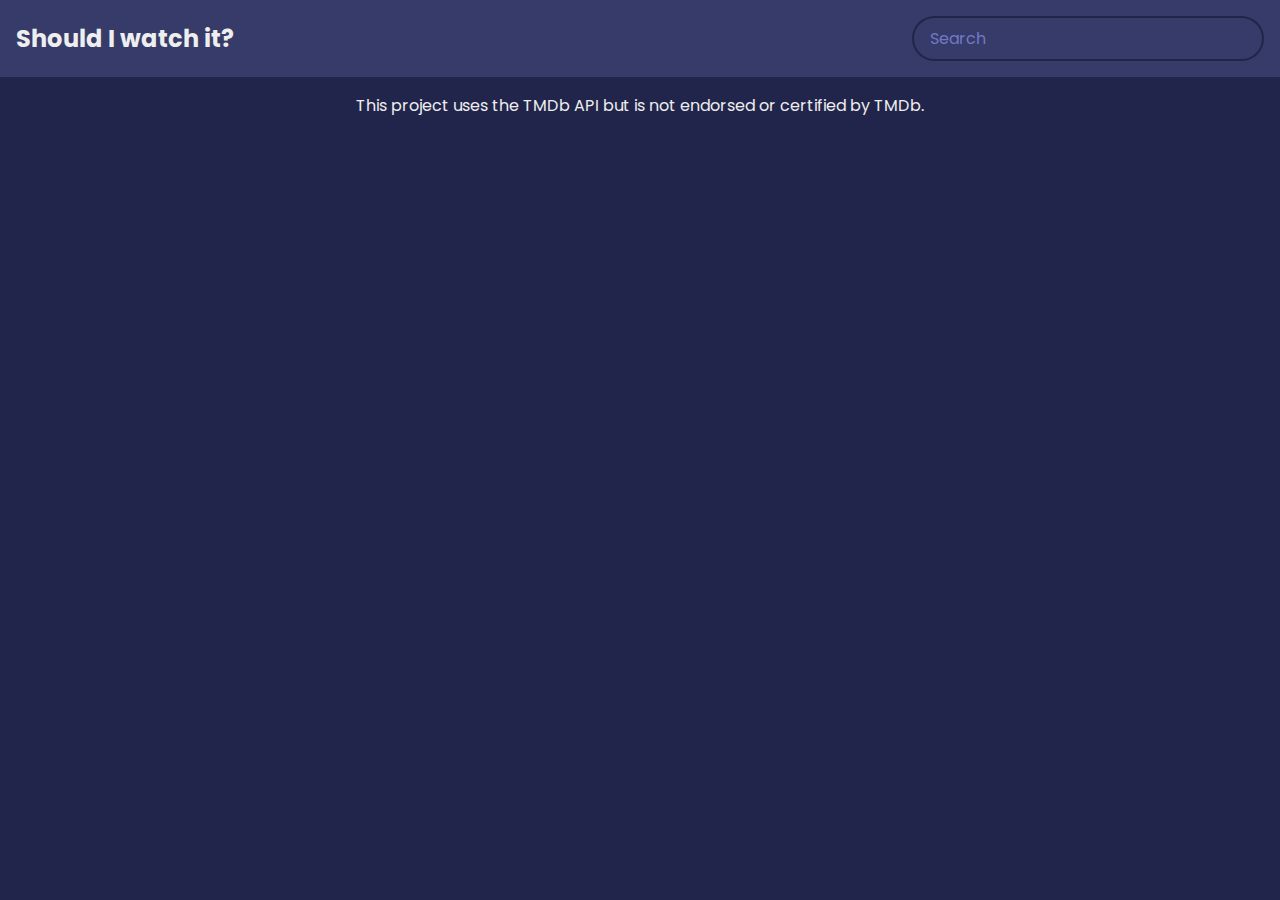
<file: MovieApp/index.html>
<!DOCTYPE html>
<html lang="en">
  <head>
    <meta charset="UTF-8" />
    <meta name="viewport" content="width=device-width, initial-scale=1.0" />
    <link rel="stylesheet" href="style.css" />
    <title>Movie App</title>
  </head>
  <body>
    <header>
      <h1>Should I watch it?</h1>
      <form id="form">
        <input type="text" placeholder="Search" id="search" class="search" />
      </form>
    </header>
    <main id="main"></main>
    <footer class="footer">
      <p>
        This project uses the TMDb API but is not endorsed or certified by TMDb.
      </p>
    </footer>
    <script src="script.js"></script>
  </body>
</html>
</file>
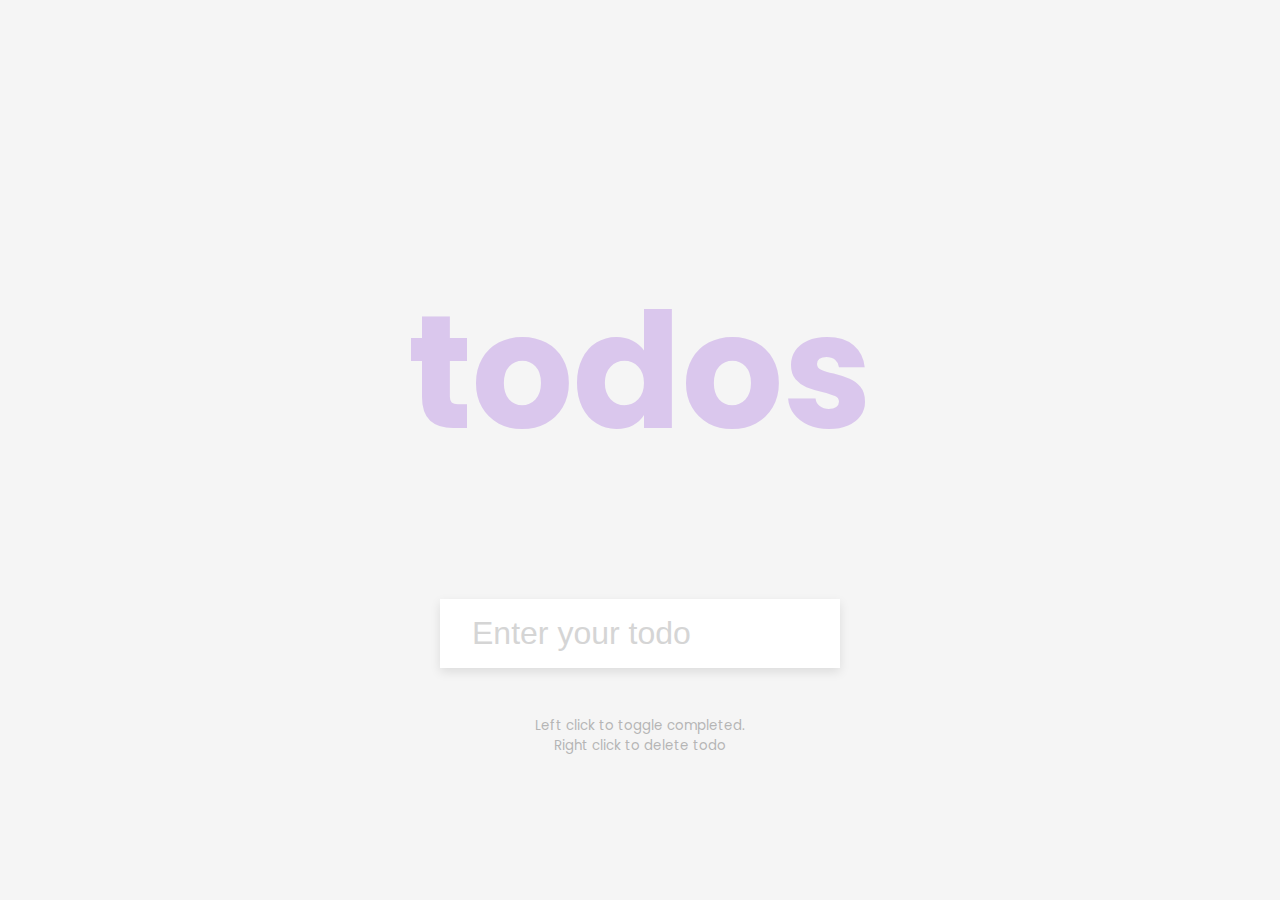
<file: ToDOList/index.html>
<!DOCTYPE html>
<html lang="en">
  <head>
    <meta charset="UTF-8" />
    <meta name="viewport" content="width=device-width, initial-scale=1.0" />
    <link rel="stylesheet" href="style.css" />
    <title>Todo List</title>
  </head>
  <body>
    <h1>todos</h1>
    <form id="form">
      <input type="text" class="input" id="input" placeholder="Enter your todo" autocomplete="off">

      <ul class="todos" id="todos"></ul>
    </form>
    <small>Left click to toggle completed. <br> Right click to delete todo</small>

    <script src="script.js"></script>
  </body>
</html>
</file>
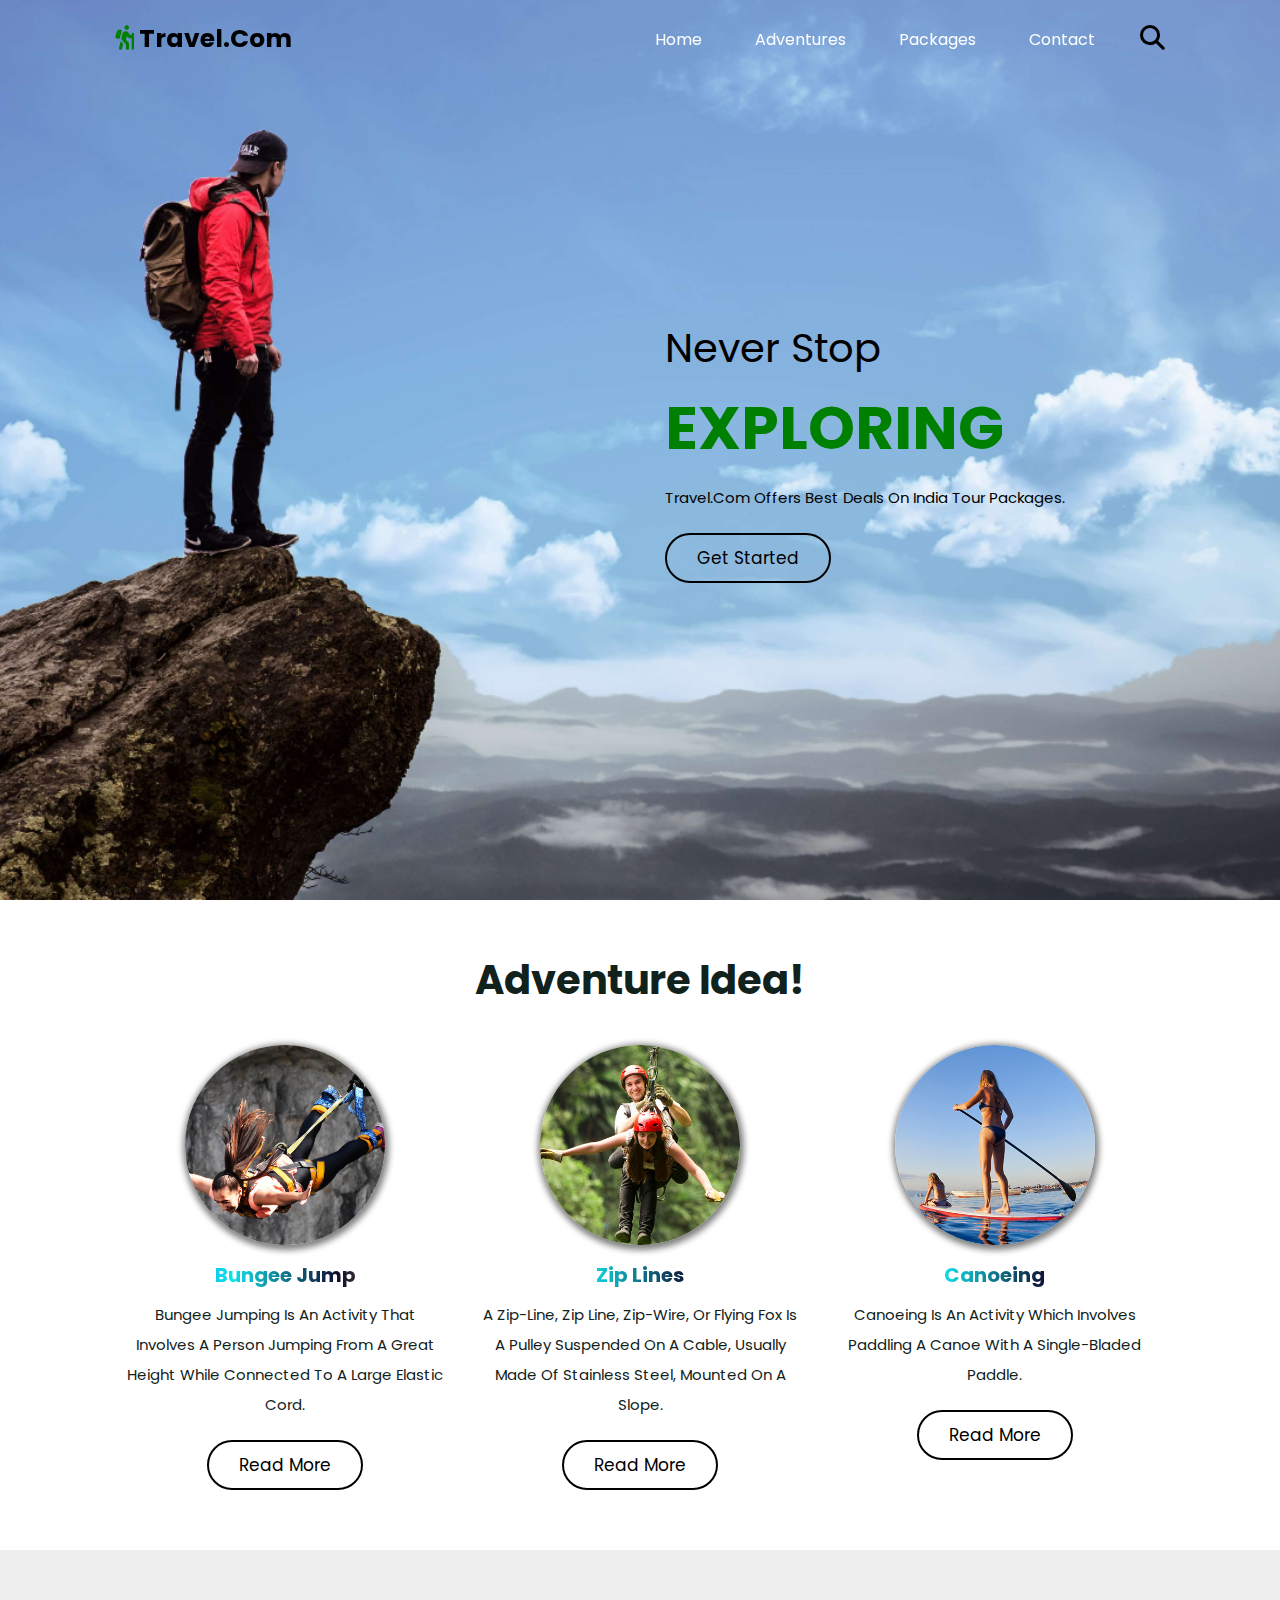
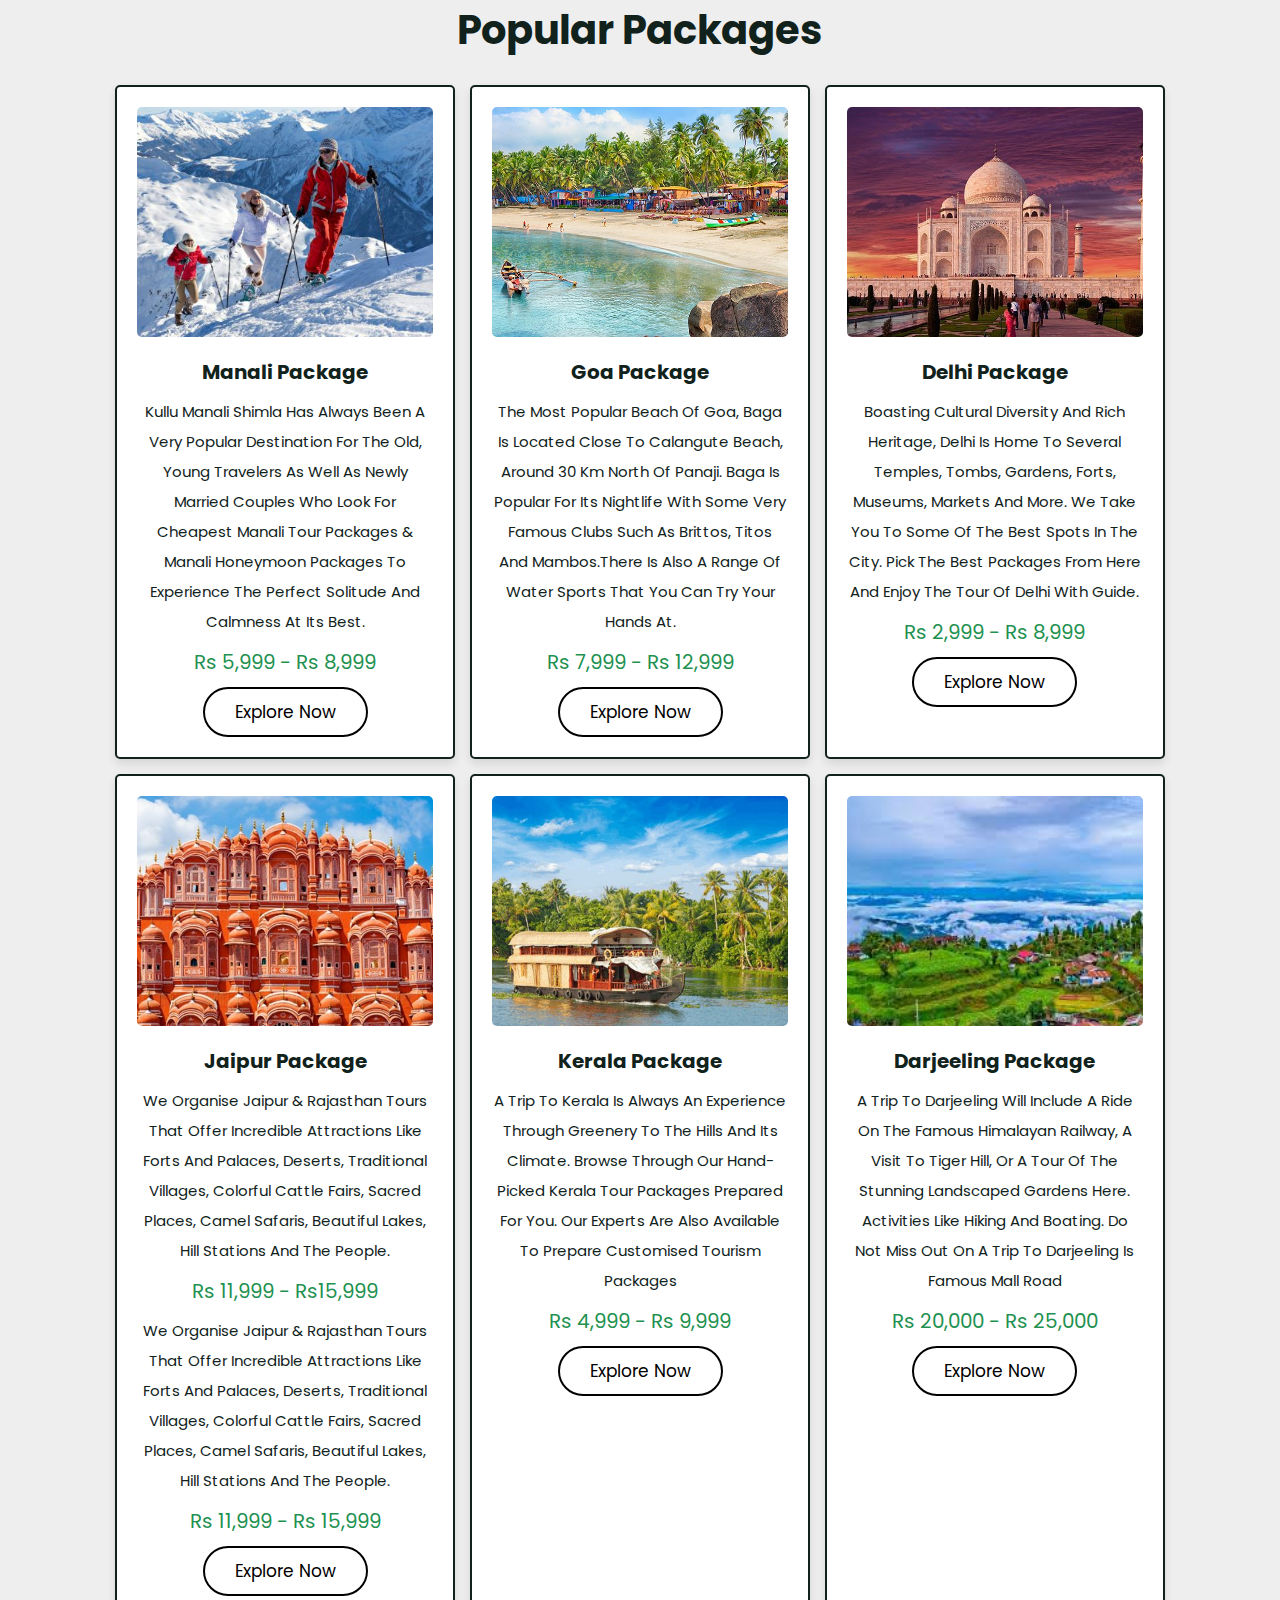
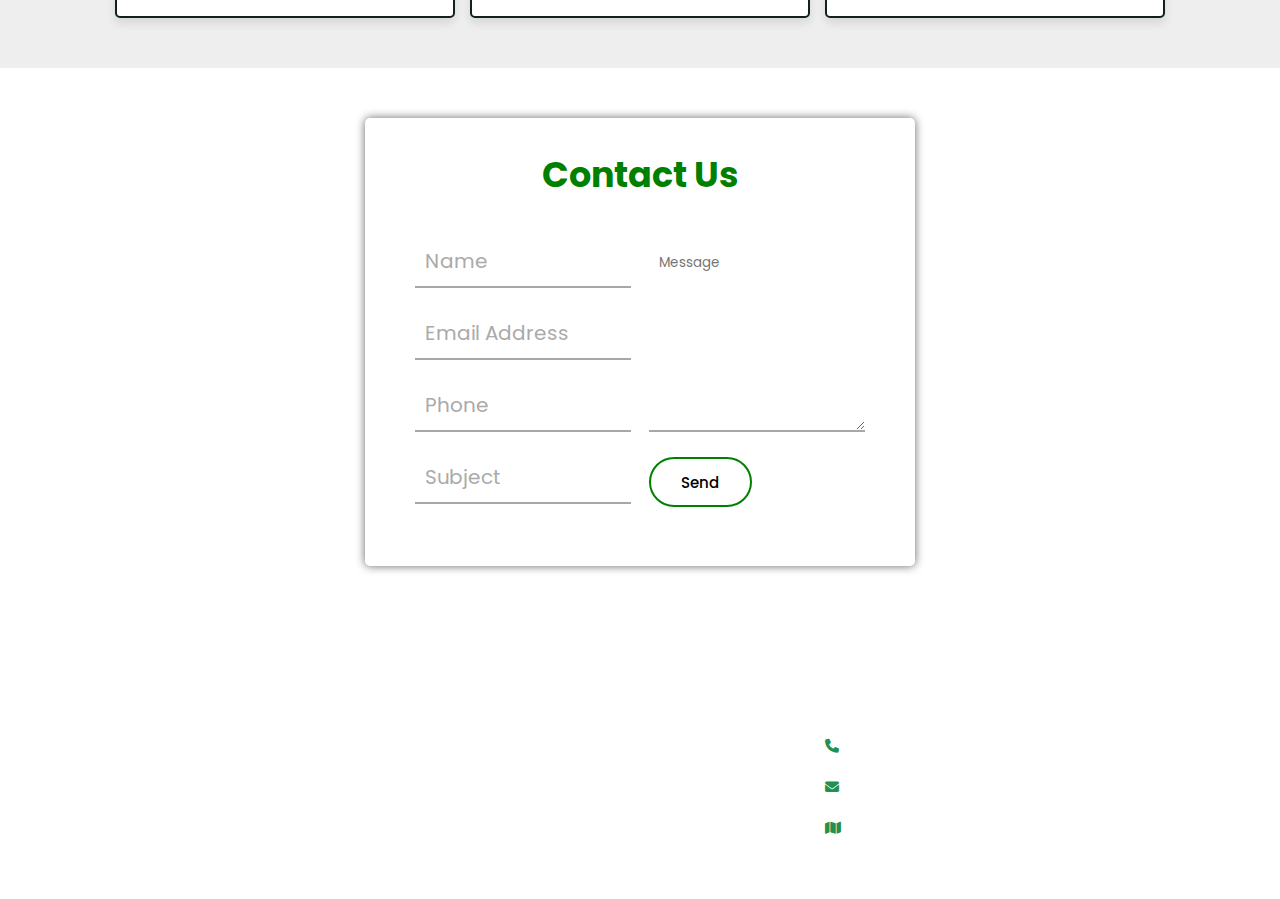
<file: Tour/index.html>
<!DOCTYPE html>
<html lang="en">
<head>
    <meta charset="UTF-8">
    <meta name="viewport" content="width=device-width, initial-scale=1.0">
    <title>Tour & Travel</title>
    <link rel="stylesheet" href="https://cdnjs.cloudflare.com/ajax/libs/font-awesome/6.1.1/css/all.min.css">
    <link rel="stylesheet" href="css/style.css">
    <!-- Iconscout Link  -->
    <link rel="stylesheet" href="https://unicons.iconscout.com/release/v2.1.6/css/unicons.css">

</head>
<body>
    <header class="header">
        <a href="#" class="logo"><i class="fas fa-hiking"></i> travel.com</a>
        <nav class="navbar">
            <div id="nav-close" class="fas fa-times"></div>
            <a href="#home">home</a>
            <a href="#category">Adventures</a>
            <a href="#packages">packages</a>
            <a href="#contact">contact</a>
        </nav>
        <div class="icons">
            <div id="menu-btn" class="fas fa-bars"></div> 
            <div id="search-btn" class="fas fa-search"></div>
          
        </div>
    </header>
<!-- HTML Updated -->
    <div class="search-form">
        <div id="close-search" class="fas fa-times"></div>
        <form action="">
            <input type="search" name="" placeholder="Search here..." id="search-box">
            <label for="search-box" class="fas fa-search"></label>
        </form>
    </div>
    

    <section class="home" id="home">
   
        <div class="wrapper">
           
                <div class="box" style="background: url(images/home1.jpg) no-repeat;">
                <div class="content">
                    <span>never stop</span>
                    <h3>exploring</h3>
                    <p>Travel.com offers best deals on India tour packages.</p>
                    <a href="#category" class="btn">get started</a>
                </div>
                </div>  
        </div>
    </section>

    <!-- Adventure section -->

    <section class="category" id="category">

        <h1 class="heading">Adventure Idea!</h1>
    
        <div class="box-container">
    
            <div class="box">
                <img src="images/category-1.jpg" alt="BungeeJumpingImg">
                <h3>bungee jump</h3>
                <p>Bungee jumping is an activity that involves a person jumping from a great height while connected to a large elastic cord.</p>
                <a href="https://en.wikipedia.org/wiki/Bungee_jumping" class="btn">read more</a>
            </div>
    
            <div class="box">
                <img src="images/category-2.jpg" alt="ZipLinesImg">
                <h3>zip lines</h3>
                <p>A zip-line, zip line, zip-wire, or flying fox is a pulley suspended on a cable, usually made of stainless steel, mounted on a slope.</p>
                <a href="https://en.wikipedia.org/wiki/Zip_line" class="btn">read more</a>
            </div>
    
            <div class="box">
                <img src="images/category-3.jpg" alt="canoeingImg">
                <h3>Canoeing</h3>
                <p>Canoeing is an activity which involves paddling a canoe with a single-bladed paddle.</p>
                <a href="https://en.wikipedia.org/wiki/Canoeing" class="btn">read more</a>
            </div>
    
        </div>
    
    </section>
    <section class="packages" id="packages">

        <h1 class="heading">popular packages</h1>
    
        <div class="box-container">
    
            <div class="box">
                <div class="image">
                    <img src="images/img-1.jpg" alt="">
                </div>
                <div class="content">
                    <h3>Manali Package</h3>
                    <p>Kullu Manali Shimla has always been a very popular destination for the old, young travelers as well as newly married couples who look for cheapest Manali tour packages &amp; Manali Honeymoon Packages to experience the perfect solitude and calmness at its best.</p>
                    <div class="price">Rs 5,999 - Rs 8,999</div>
                    <a href="#contact" class="btn">explore now</a>
                </div>
            </div>
    
            <div class="box">
                <div class="image">
                    <img src="images/img-2.jpg" alt="">
                </div>
                <div class="content">
                    <h3>Goa Package</h3>
                    <p>The most popular beach of Goa, Baga is located close to Calangute beach, around 30 Km North of Panaji. Baga is popular for its nightlife with some very famous clubs such as Brittos, Titos and Mambos.There is also a range of water sports that you can try your hands at.</p>
                    <div class="price">Rs 7,999 - Rs 12,999</div>
                    <a href="#contact" class="btn">explore now</a>
                </div>
            </div>
    
            <div class="box">
                <div class="image">
                    <img src="images/img-3.jpg" alt="">
                </div>
                <div class="content">
                    <h3>Delhi Package</h3>
                    <p>Boasting cultural diversity and rich heritage, Delhi is home to several temples, tombs, gardens, forts, museums, markets and more. We take you to some of the best spots in the city. Pick the best packages from here and enjoy the tour of Delhi with guide.</p>
                    <div class="price">Rs 2,999 - Rs 8,999</div>
                    <a href="#contact" class="btn">explore now</a>
                </div>
            </div>
    
            <div class="box">
                <div class="image">
                    <img src="images/img-4.jpg" alt="">
                </div>
                <div class="content">
                    <h3>Jaipur Package</h3>

                    <p>We organise Jaipur &amp; Rajasthan tours that offer incredible attractions like Forts and Palaces, Deserts, Traditional Villages, colorful cattle fairs, sacred places, camel safaris, beautiful lakes, hill stations and the people. </p>
                    <div class="price">Rs 11,999 - Rs15,999</div>

                    <p>We organise Jaipur & Rajasthan tours that offer incredible attractions like Forts and Palaces, Deserts, Traditional Villages, colorful cattle fairs, sacred places, camel safaris, beautiful lakes, hill stations and the people. </p>
                    <div class="price">Rs 11,999 - Rs 15,999</div>

                    <a href="#contact" class="btn">explore now</a>
                </div>
            </div>
    
            <div class="box">
                <div class="image">
                    <img src="images/img-5.jpg" alt="">
                </div>
                <div class="content">
                    <h3>Kerala Package</h3>
                    <p>A trip to Kerala is always an experience through greenery to the hills and its climate. Browse through our hand-picked Kerala tour packages prepared for you. Our experts are also available to prepare customised tourism packages</p>
                    <div class="price">Rs 4,999 - Rs 9,999</div>
                    <a href="#contact" class="btn">explore now</a>
                </div>
            </div>
    
            <div class="box">
                <div class="image">
                    <img src="images/img-6.jpg" alt="">
                </div>
                <div class="content">
                    <h3>Darjeeling Package</h3>
                    <p>A trip to Darjeeling will include a ride on the famous Himalayan Railway, a visit to Tiger Hill, or a tour of the stunning landscaped gardens here. Activities like hiking and boating. Do not miss out on a trip to Darjeeling Is famous Mall Road</p>
                    <div class="price">Rs 20,000 - Rs 25,000</div>
                    <a href="#contact" class="btn">explore now</a>
                </div>
            </div>
    
        </div>
    
    </section>
    <section class="contact" id="contact">
    
    <div class="wrapper1">
        <div class="title1">
          <h1>Contact us</h1>
        </div>
        <div class="contact-form">
            <form method = "post" action = "contact_us.php">
          <div class="input-fields">
            
            <input type="text" class="input"  placeholder="Name" name="name">
            <input type="email" class="input"  placeholder="Email Address" name="email" pattern=".+@gmail\.com">
            <input type="phone" class="input"  placeholder="Phone" name="phone">
            <input type="text" class="input"  placeholder="Subject" name="subject">
          </div>
          <div class="msg">
            <textarea placeholder="Message" name="message"></textarea> <br>
            <div class="btn1"><button type="submit">send <i class="uil uil-message"></i></div>
          </div>
          </form>
        </div>
        </div> 
    
    </section>
    <section class="footer">

        <div class="box-container">
    
            <div class="box">
                <h3>Quick links</h3>
                <a href="#home">home</a>    
                <a href="#packages">packages</a>
                <a href="#query">query</a>
            </div>
    
            <div class="box">
                <h3>extra links</h3>
                <a href="#contact">ask questions</a>
                <a href="#">terms of use</a>
                <a href="#">privacy policy</a>
            </div>
    
            <div class="box">
                <h3>contact info</h3>
                <a href="tel:+918115585868"> <i class="fas fa-phone"></i> +91 8956815149 </a>
                <a href="mailto: vedjaiswal45@gmail.com"> <i class="fas fa-envelope"></i> vedjaiswal45@gmail.com </a>
                <a href="#"> <i class="fas fa-map"></i> Nagpur, india - 440009 </a>
            </div>
    
            <!-- <div class="box">
                <h3>follow us</h3>
                <a href="https://www.facebook.com/yash.srivastav0"> <i class="fab fa-facebook-f"></i> facebook </a>
                <a href="https://www.instagram.com/yash_srivastav_"> <i class="fab fa-instagram"></i> instagram </a>
                <a href="https://www.linkedin.com/in/yash-srivastav/"> <i class="fab fa-linkedin"></i> linkedin </a>
                <a href="https://github.com/Yash-srivastav16"> <i class="fab fa-github"></i> github </a>
            </div>
        </div>
        <div class="credit">created by <span>yash srivastav</span> | all rights reserved!</div> -->
    </section>
    <!-- footer section ends -->
    <script src="js/script.js"></script>
</body>
</html>
</file>
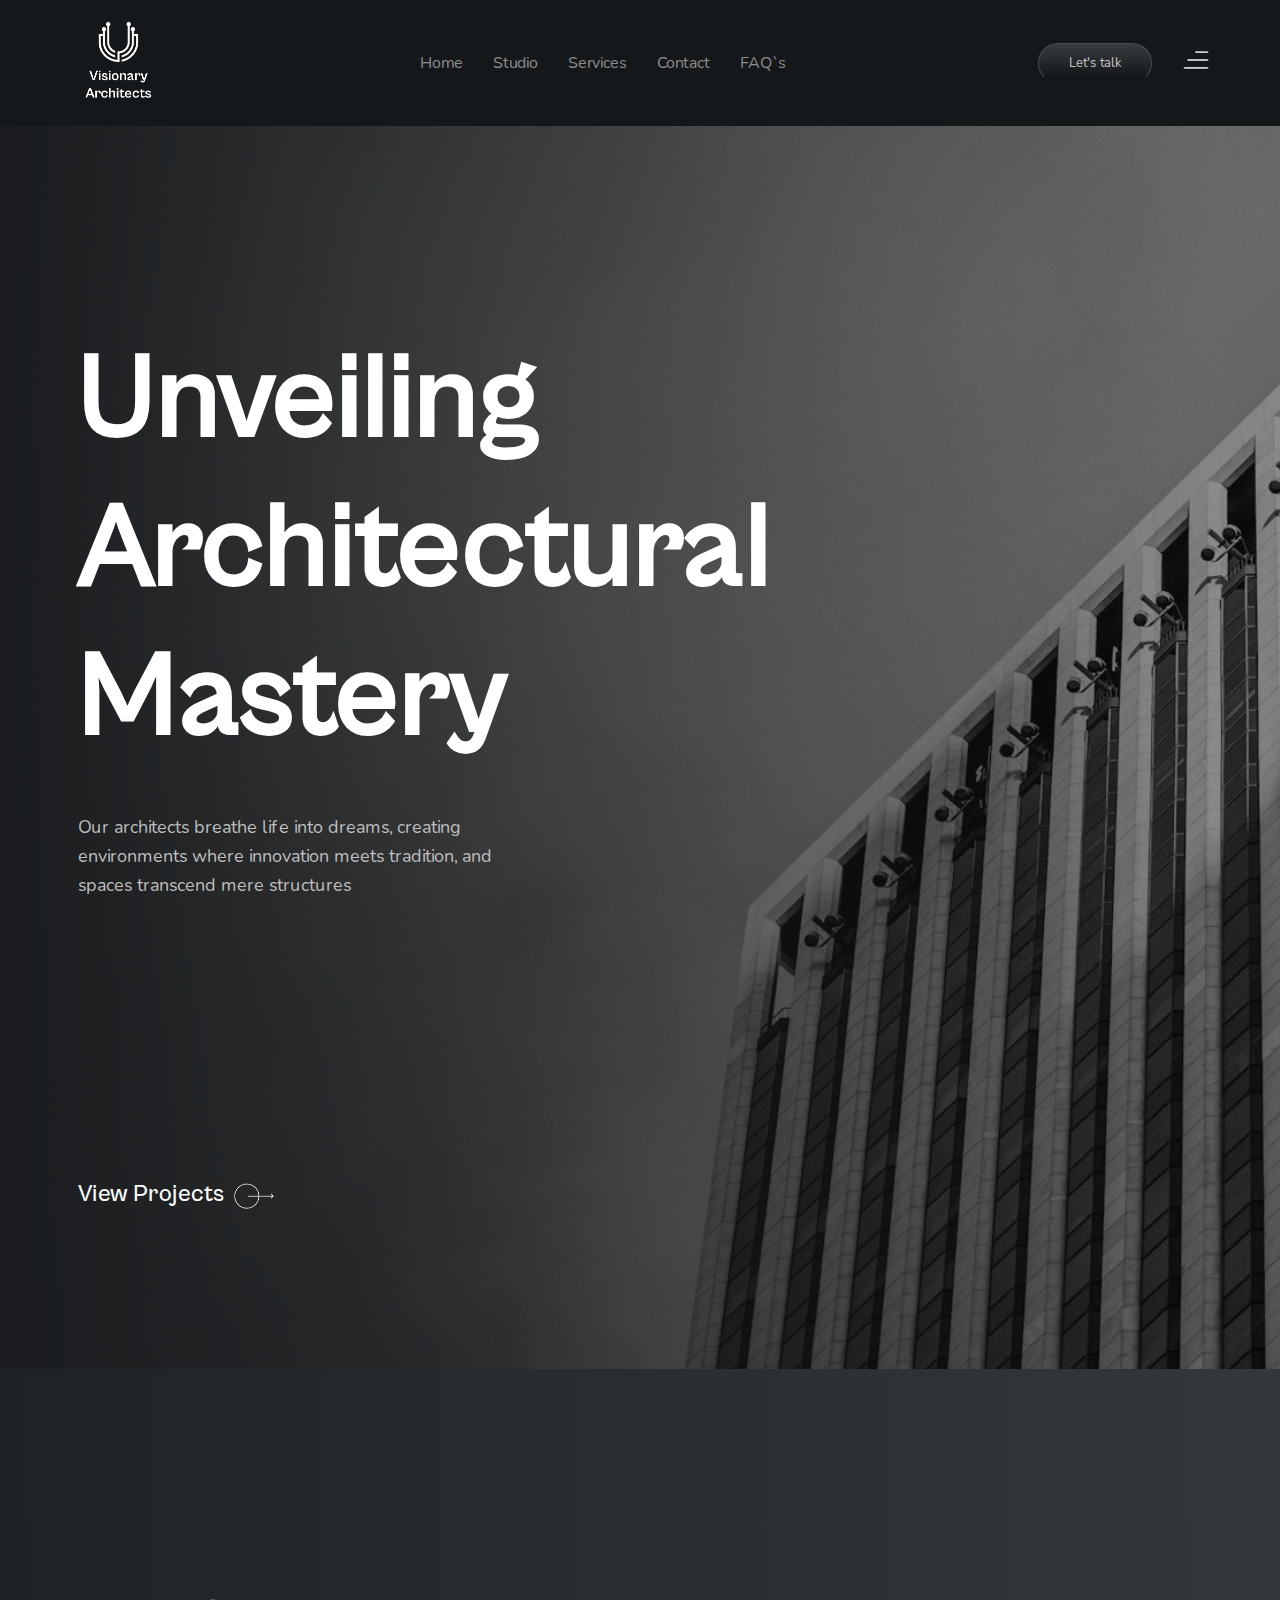
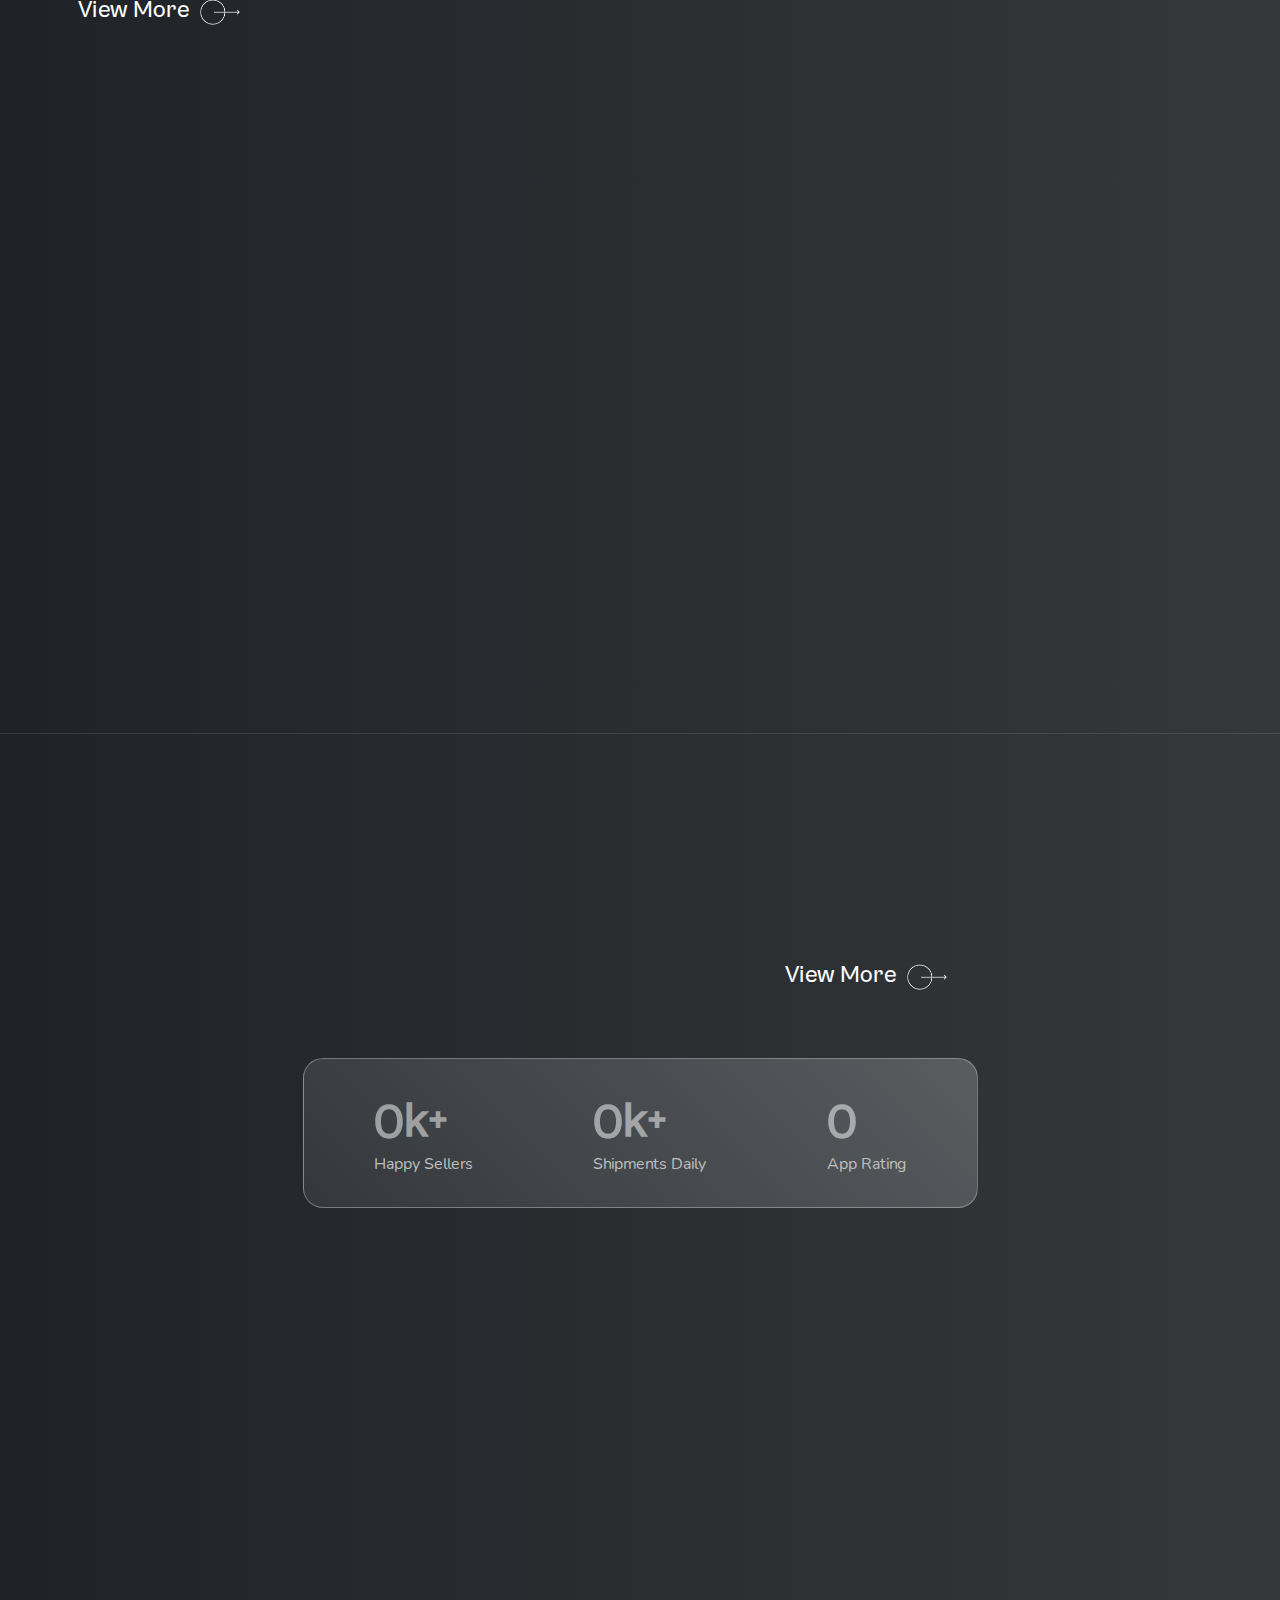
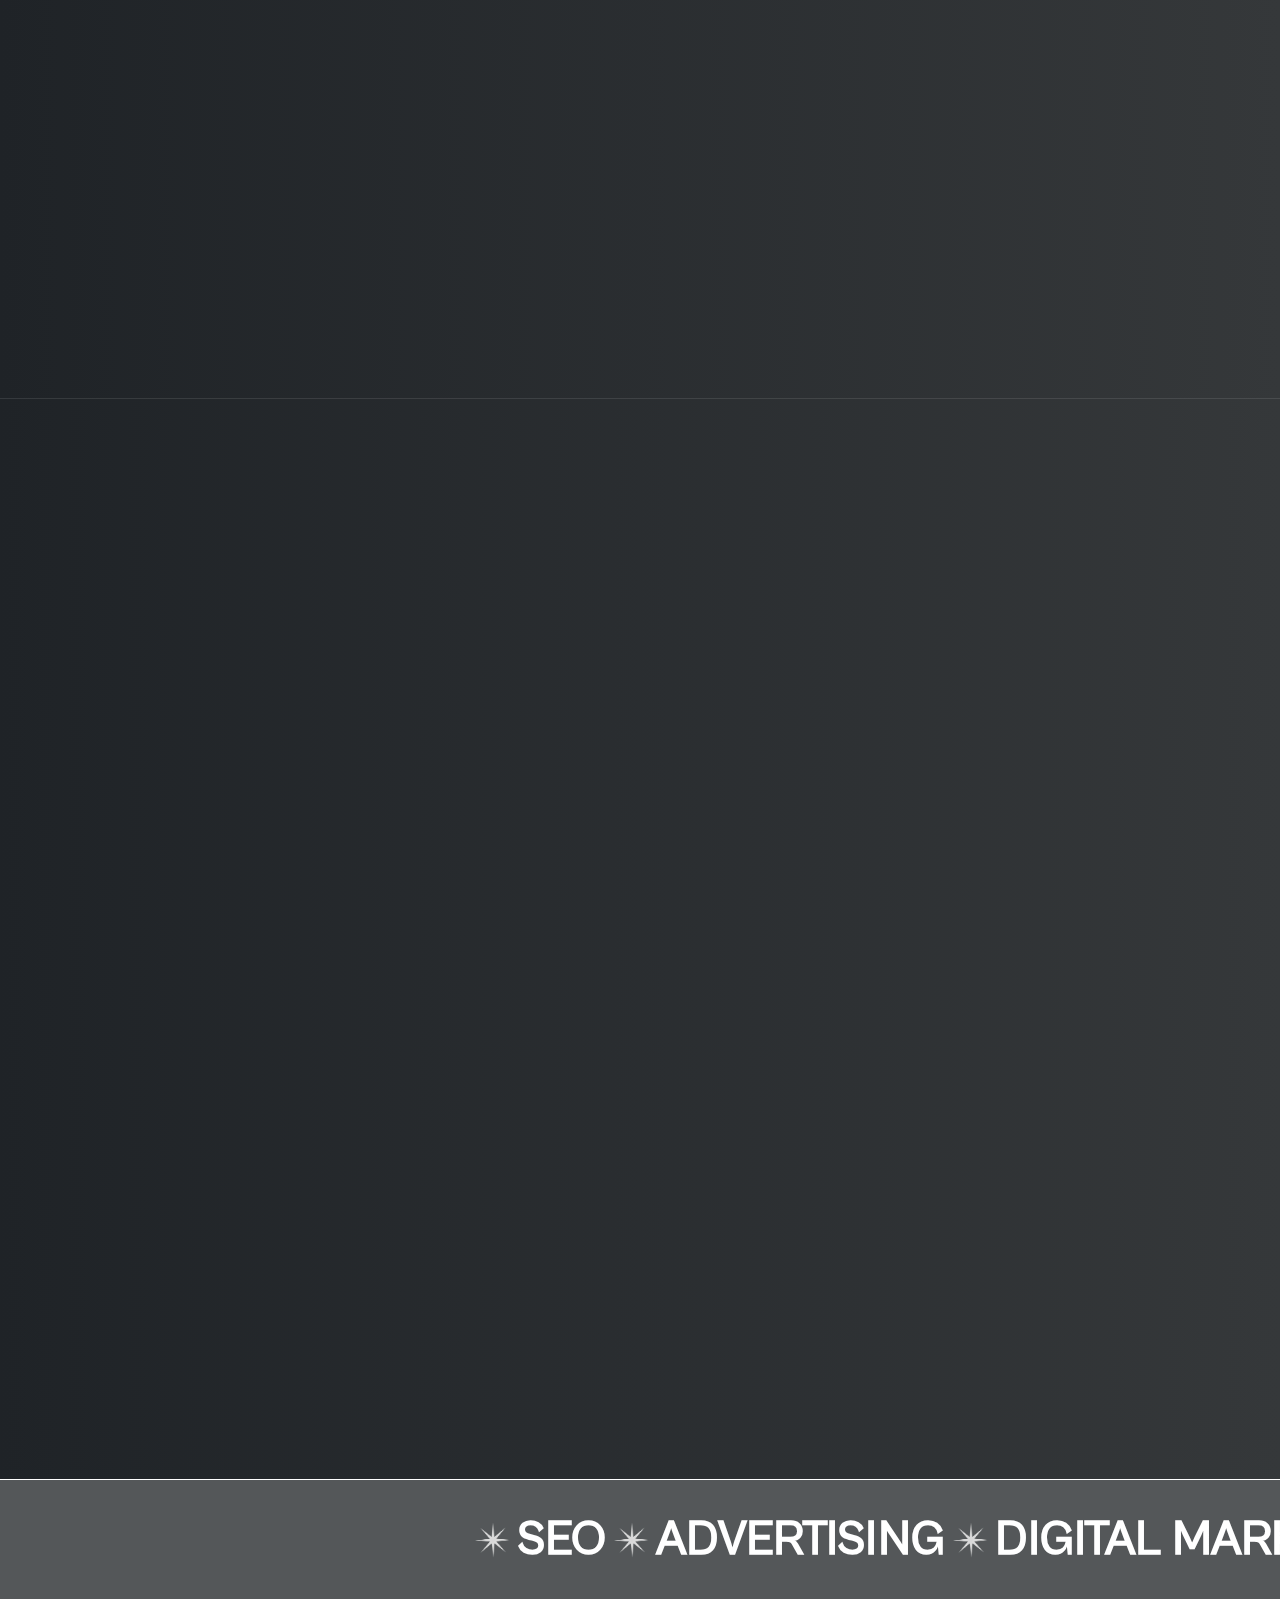
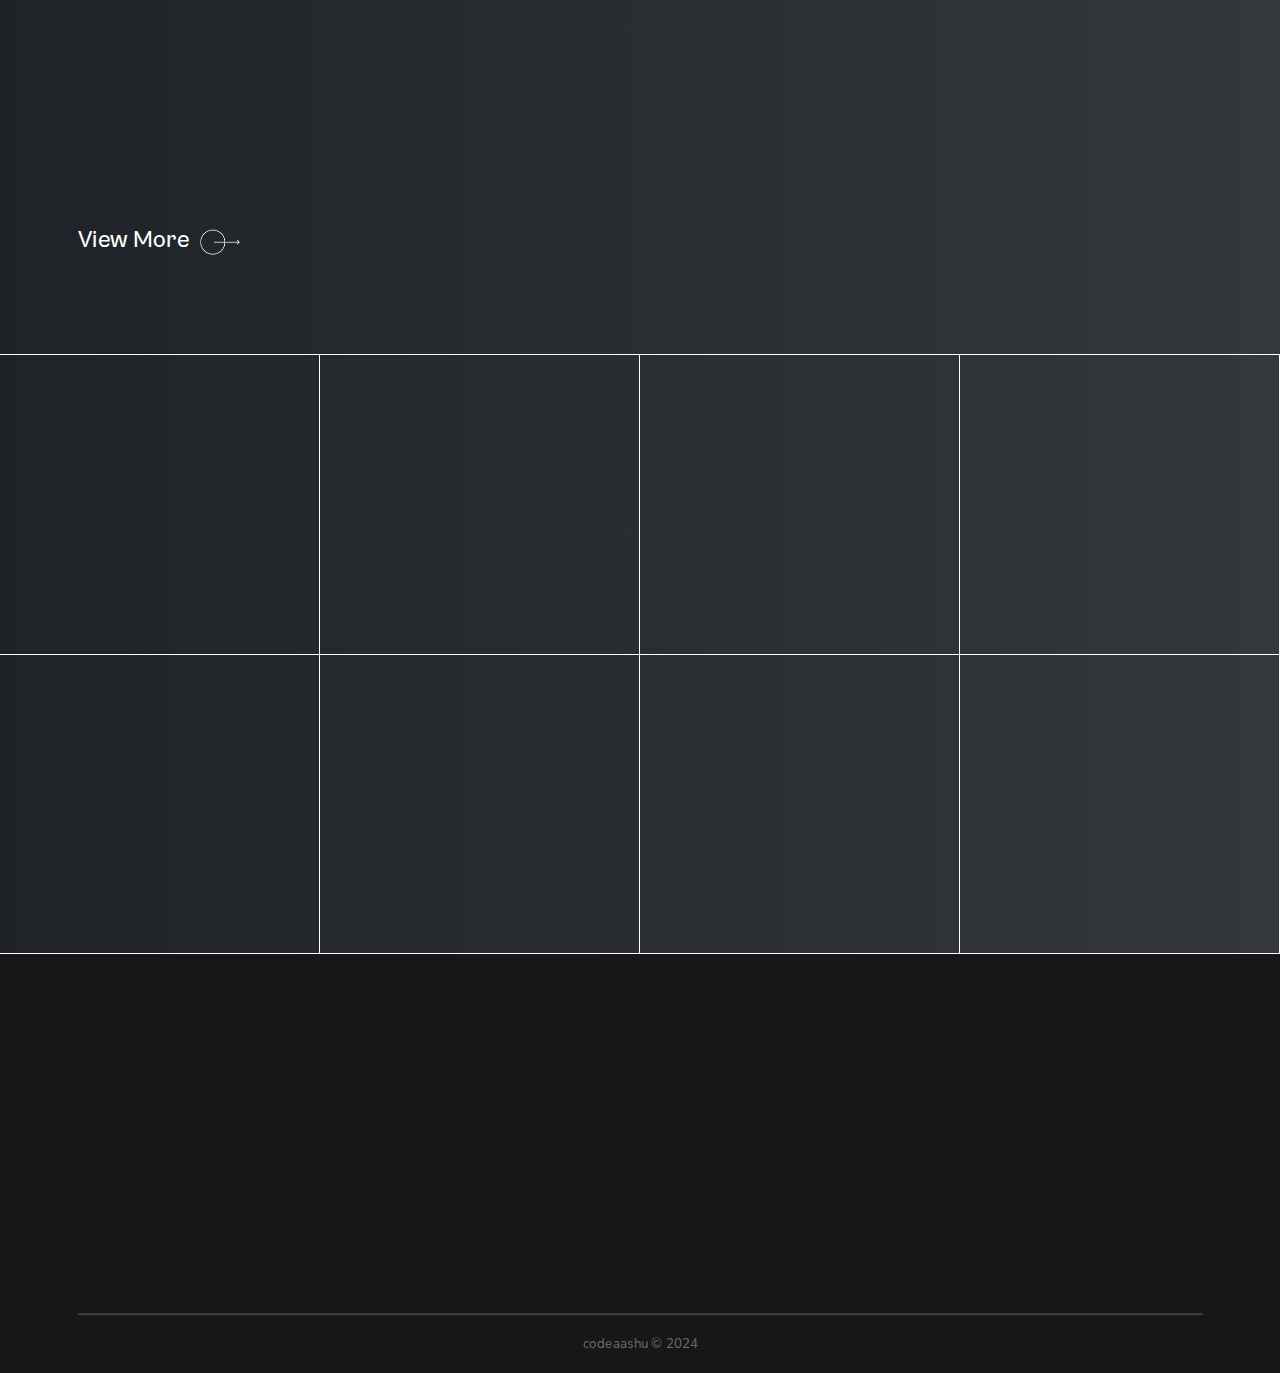
<file: Visionary_Architects/index.html>
<!DOCTYPE html>
<html lang="en">

<!-- ===( Build By : CODE AASHU )=== -->
<head>
    <link rel="shortcut icon" href="images/logo.png" type="favicon" />
    <meta charset="UTF-8">
    <meta name="viewport" content="width=device-width, initial-scale=1.0">
    <link rel="stylesheet" href="bootstrap-grid.css">
    <link rel="stylesheet" href="animate.css">
    <link rel="stylesheet" href="odometer.css">
    <link rel="stylesheet" href="style.css">
    <title>Visionary Architects</title>
</head>

<body>
    <main class="container-fluid p-0">
        <nav class="container-fluid">
            <div class="container-xl">
                <a href="index.html" class="logo">
                    <img src="images/logo.png" alt="">
                </a>
                <a href="index.html">Home</a>
                <a href="#">Studio</a>
                <a href="#">Services</a>
                <a href="#">Contact</a>
                <a href="#">FAQ`s</a>
                <a href="mailto:hellow.ashutosh@gmail.com" class="btn_1">Let's talk</a>
                <div class="menu">
                    <img src="images/hamburger.png" alt="">
                </div>
                <div class="menu_container">
                    <a href="index.html">Home</a>
                <a href="#">Studio</a>
                <a href="#">Services</a>
                <a href="#">Contact</a>
                <a href="#">FAQ`s</a>
                <a href="mailto:hellow.ashutosh@gmail.com" class="btn_1">Let's talk</a>
                </div>
            </div>
        </nav>
        <section class="intro">
            <div class="container-xl">
                <div class="heading_1 wow animate__animated animate__fadeInUp">
                    Unveiling <br>
                    Architectural <br>
                    Mastery
                </div>
                <p class="wow animate__animated animate__fadeInUp">
                    Our architects breathe life into dreams, creating
                    environments where innovation meets tradition,
                    and spaces transcend mere structures
                </p>
                <div class="projects">
                    <div class="project wow animate__animated animate__fadeInUp">
                        <img src="images/2.jpg" alt="">
                    </div>
                    <div class="project wow animate__animated animate__fadeInUp">
                        <img src="images/3.jpg" alt="">
                    </div>
                </div>

                <a href="#" class="btn_2">View Projects</a>
            </div>
        </section>
        <section class="about">
            <div class="container-xl">
                <div class="section_heading">
                    <div>
                        <p class="wow animate__animated animate__fadeInUp">
                            Our architects blend creativity and functionality to
                            redefine the way you experience your
                            surroundings.
                        </p>
                        <a href="#" class="btn_2">View More</a>
                    </div>
                    <div>
                        <div class="heading_2 wow animate__animated animate__fadeInUp">
                            Best Architect with <br>
                            knowledge
                        </div>
                    </div>
                </div>
                <div class="row g-5">
                    <div class="col-md-4">
                        <div class="card wow animate__animated animate__fadeInUp">
                            <div class="card_header">
                                <span>
                                    01
                                </span>
                                <div class="icon">
                                    <img src="images/arrow.png" alt="">
                                </div>
                            </div>
                            <div class="card_body">
                                <div class="heading_3">Visionary <br>
                                    Design</div>
                                <p>Our commitment to cutting-edge design
                                    and sustainable practices ensures that our
                                    creations stand the test of time.</p>
                            </div>
                        </div>
                    </div>
                    <div class="col-md-4">
                        <div class="card wow animate__animated animate__fadeInUp animate__delay-1s">
                            <div class="card_header">
                                <span>
                                    02
                                </span>
                                <div class="icon">
                                    <img src="images/arrow.png" alt="">
                                </div>
                            </div>
                            <div class="card_body">
                                <div class="heading_3">Architectural <br>
                                    Detailing</div>
                                <p>Experience the perfect blend of innovation
                                    and sophistication as we craft spaces that
                                    reflect your unique style.</p>
                            </div>
                        </div>
                    </div>
                    <div class="col-md-4">
                        <div class="card card_bg wow animate__animated animate__fadeInUp animate__delay-2s">
                            <div class="card_header">
                                <span>
                                    03
                                </span>
                                <div class="icon">
                                    <img src="images/arrow-black.png" alt="">
                                </div>
                            </div>
                            <div class="card_body">
                                <div class="heading_3">Pleasantly <br>
                                    Redesign</div>
                                <p>"Transform your living space with a home
                                    redesign that adds style, functionality, and
                                    a fresh perspective to your environment."</p>
                            </div>
                        </div>
                    </div>
                </div>
            </div>
        </section>
        <section class="rating">
            <div class="container-xl">
                <div class="section_heading">
                    <div>
                        <div class="heading_2 wow animate__animated animate__fadeInUp">
                            Best Architect with <br>
                            knowledge
                        </div>
                    </div>
                    <div>
                        <p class="wow animate__animated animate__fadeInUp">
                            Welcome to a world where spaces transform into
                            works of art. Our architects bring a touch of
                            brilliance to every project
                        </p>
                        <a href="#" class="btn_2">View More</a>
                    </div>
                </div>
                <div class="stats">
                    <div class="stat">
                        <div class="users heading_3"><span class="odometer" data-value="900">0</span>k+</div>
                        <span>Happy Sellers</span>
                    </div>
                    <div class="stat">
                        <div class="shipments heading_3"><span class="odometer" data-value="2.8">0</span>k+</div>
                        <span>Shipments Daily</span>
                    </div>
                    <div class="stat">
                        <div class="ratings heading_3"><span class="odometer" data-value="4.8">0</span></div>
                        <span>App Rating</span>
                    </div>
                </div>
                <div class="row g-5">
                    <div class="col-md-4 image-card wow animate__animated animate__fadeInLeft">
                        <img src="images/5.jpg" alt="">
                    </div>
                    <div class="col-md-4 image-card wow animate__animated animate__fadeInUp">
                        <img src="images/6.jpg" alt="">
                    </div>
                    <div class="col-md-4 image-card wow animate__animated animate__fadeInRight">
                        <img src="images/7.jpg" alt="">
                    </div>
                </div>
            </div>
        </section>
        <section class="portfolio">
            <div class="container-xl">
                <div class="section_heading">
                    <div class="heading_2 wow animate__animated animate__fadeInUp">
                        Explore designs that redefine <br>
                        conventional spaces.
                    </div>
                    <p class="wow animate__animated animate__fadeInUp">Embark on a journey of collaboration, where your dreams become architectural masterpieces.</p>
                </div>
                <div class="showcases">
                    <div class="showcase wow animate__animated animate__fadeInUp">
                        <div class="row">
                            <div class="col-md-2">
                                <img src="images/8.jpg" alt="">
                            </div>
                            <div class="col-md-10">
                                <div class="heading_3">High Quality Visuals</div>
                            </div>
                        </div>
                    </div>
                    <div class="showcase wow animate__animated animate__fadeInUp">
                        <div class="row">
                            <div class="col-md-10">
                                <div class="heading_3">Unique Selling</div>
                            </div>
                            <div class="col-md-2">
                                <img src="images/9.jpg" alt="">
                            </div>
                        </div>
                    </div>
                    <div class="showcase wow animate__animated animate__fadeInUp">
                        <div class="row">
                            <div class="col-md-2">
                                <img src="images/10.jpg" alt="">
                            </div>
                            <div class="col-md-10">
                                <div class="heading_3">Home Ware</div>
                            </div>
                        </div>
                    </div>
                    <div class="showcase wow animate__animated animate__fadeInUp">
                        <div class="row">
                            <div class="col-md-10">
                                <div class="heading_3">Selling In 2023</div>
                            </div>
                            <div class="col-md-2">
                                <img src="images/11.jpg" alt="">
                            </div>
                        </div>
                    </div>
                    <div class="showcase wow animate__animated animate__fadeInUp">
                        <div class="row">
                            <div class="col-md-2">
                                <img src="images/12.jpg" alt="">
                            </div>

                            <div class="col-md-10">
                                <div class="heading_3">Medal Rate Estate</div>
                            </div>
                        </div>
                    </div>
                </div>
            </div>
        </section>
        <marquee behavior="scroll" direction="left" scrollamount="10">
            <div class="marque_holder">
                <img src="images/star.png" alt="">
                <div class="heading_3">SEO</div>
                <img src="images/star.png" alt="">
                <div class="heading_3">ADVERTISING</div>
                <img src="images/star.png" alt="">
                <div class="heading_3">DIGITAL MARKETING</div>
                <img src="images/star.png" alt="">
                <div class="heading_3">SOCIAL MEDIA</div>
                <img src="images/star.png" alt="">
                <div class="heading_3">CONTENT MARKETING</div>
                <img src="images/star.png" alt="">
                <div class="heading_3">EMAIL MARKETING</div>
                <img src="images/star.png" alt="">
                <div class="heading_3">WEB ANALYTICS</div>
            </div>
        </marquee>
        <section class="brands">
            <div class="container-xl">
                <div class="section_heading">
                    <div>
                        <p class="wow animate__animated animate__fadeInUp">
                            Welcome to a world where spaces transform into
                            works of art. Our architects bring a touch of
                            brilliance to every project
                        </p>
                        <a href="#" class="btn_2">View More</a>
                    </div>
                    <div>
                        <div class="heading_2 wow animate__animated animate__fadeInUp">
                            Our Architect with <br>
                            Known Company
                        </div>
                    </div>
                </div>
            </div>
            <div class="row g-0">
                <div class="col-md-3 col-sm-6 brand-holder">
                    <div class="brand-image wow animate__animated animate__fadeInUp">
                        <img src="images/brands-1.png" alt="">
                    </div>
                </div>
                <div class="col-md-3 col-sm-6 brand-holder">
                    <div class="brand-image wow animate__animated animate__fadeInUp animate__delay-1s">
                        <img src="images/brands-2.png " alt="">
                    </div>
                </div>
                <div class="col-md-3 col-sm-6 brand-holder">
                    <div class="brand-image wow animate__animated animate__fadeInUp animate__delay-2s">
                        <img src="images/brands-3.png" alt="">
                    </div>
                </div>
                <div class="col-md-3 col-sm-6 brand-holder">
                    <div class="brand-image wow animate__animated animate__fadeInUp animate__delay-3s">
                        <img src="images/brands-4.png" alt="">
                    </div>
                </div>
                <div class="col-md-3 col-sm-6 brand-holder">
                    <div class="brand-image wow animate__animated animate__fadeInUp">
                        <img src="images/brands-5.png" alt="">
                    </div>
                </div>
                <div class="col-md-3 col-sm-6 brand-holder">
                    <div class="brand-image wow animate__animated animate__fadeInUp animate__delay-1s">
                        <img src="images/brands-6.png" alt="">
                    </div>
                </div>
                <div class="col-md-3 col-sm-6 brand-holder">
                    <div class="brand-image wow animate__animated animate__fadeInUp animate__delay-2s">
                        <img src="images/brands-7.png" alt="">
                    </div>
                </div>
                <div class="col-md-3 col-sm-6 brand-holder">
                    <div class="brand-image wow animate__animated animate__fadeInUp animate__delay-3s">
                        <img src="images/brands-8.png" alt="">
                    </div>
                </div>
            </div>
        </section>
        <footer>
            <div class="container-xl">
                <div class="footer">
                    <div>
                        <a href="index.html" class="logo wow animate__animated animate__fadeInUp">
                            <img src="images/logo.png" alt="">
                        </a>
                        <div class="wow animate__animated animate__fadeInUp">
                            <p>Follow Us</p>
                            <span><a href="https://in.pinterest.com/codeaashu/">.pinterest</a> <a href="https://www.instagram.com/aashu_the.rajput/">.instagram</a> <a href="https://twitter.com/codeaashu">.twitter</a></span>
                        </div>
                    </div>

                    <div>
                        <div class="heading_3 wow animate__animated animate__fadeInUp">
                            Enter Your Email To <br>
                            Get The Latest News
                        </div>
                        <div class="input_container wow animate__animated animate__fadeInUp">
                            <input type="email" placeholder="Enter your email address">
                            <button class="btn_1"><a href="mailto:hellow.ashutosh@gmail.com">Submit</a></button>
                        </div>
                    </div>
                </div>
                <br>
                <hr>
                <small>codeaashu &copy; 2024</small>
            </div>
        </footer>
    </main>
    <script src="odometer.js"></script>
    <script src="wow.js"></script>
    <script src="lenis.js"></script>
    <script>
        const wow = new WOW();
        wow.init();
        const lenis = new Lenis();
        const stats = document.querySelector('.stats');
        let odometerStarted = false;

        function raf(time) {
            lenis.raf(time);
            const statsPosition = stats.getBoundingClientRect();
            if (!odometerStarted && statsPosition.top <= window.innerHeight && statsPosition.bottom >= 0) {
                const odometers = document.querySelectorAll('.odometer');
                odometers.forEach(odometer => {
                    odometer.innerHTML = odometer.getAttribute('data-value');
                });
                odometerStarted = true;
            }
            requestAnimationFrame(raf);
        }
        requestAnimationFrame(raf);
        
        const menu = document.querySelector(".menu");
        const menuContainer = document.querySelector(".menu_container");
        let menuToggle = false;
        menu.addEventListener("click", ()=>{
            if(!menuToggle){
                menuContainer.style.transform = "translateX(0)";
                lenis.stop();
            }
            else{
                menuContainer.style.transform = "translateX(100%)";
                lenis.start();
            }
            
            menuToggle = !menuToggle
        })
    </script>
</body>
<!-- ===( Build By : CODE AASHU )=== -->
</html>
</file>
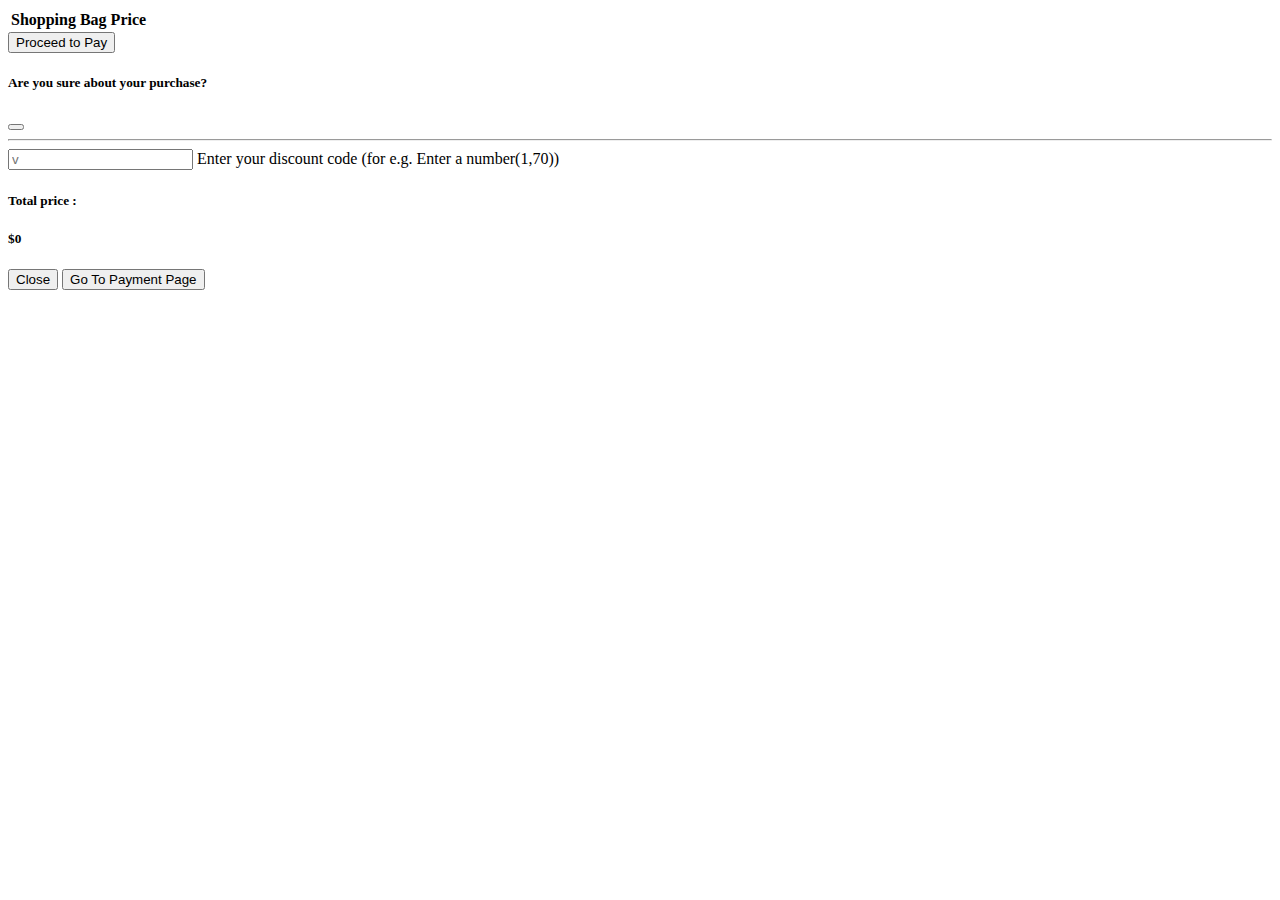
<file: BookStore/Cart/index.html>
<!DOCTYPE html>
<html lang="en">
  <head>
    <meta charset="UTF-8" />
    <meta http-equiv="X-UA-Compatible" content="IE=edge" />
    <meta name="viewport" content="width=device-width, initial-scale=1.0" />
    <link
      rel="stylesheet"
      href="https://cdn.jsdelivr.net/npm/bootstrap-icons@1.9.1/font/bootstrap-icons.css"
    />
    <link
      href="https://cdn.jsdelivr.net/npm/bootstrap@5.2.0/dist/css/bootstrap.min.css"
      rel="stylesheet"
      integrity="sha384-gH2yIJqKdNHPEq0n4Mqa/HGKIhSkIHeL5AyhkYV8i59U5AR6csBvApHHNl/vI1Bx"
      crossorigin="anonymous"
    />
    <link rel="stylesheet" href="./style.css">
    <title>BookTown Cart Page</title>
  </head>
  <body>
    <section class="h-100 h-custom">
      <div class="container h-100 py-sm-5">
        <div class="row d-flex justify-content-center align-items-center h-100">
          <div class="col border border-danger rounded px-sm-3 py-3">
            <div class="table-responsive">
              <table class="table">
                <thead>
                  <tr>
                    <th scope="col" class="h5">Shopping Bag</th>
                    <th scope="col">Price</th>
                  </tr>
                </thead>
                <tbody id="productItemsList"></tbody>
              </table>
            </div>
            <div
              class="card border-0 rounded-0 mt-3"
            >
              <div class="card-body pb-0">
                <button
                  type="button"
                  class="btn btn-danger btn-block btn-lg w-100"
                  data-bs-toggle="modal" data-bs-target="#staticBackdrop"
                >
                  Proceed to Pay
                </button>
                <div class="modal fade" id="staticBackdrop" data-bs-backdrop="static" data-bs-keyboard="false" tabindex="-1" aria-labelledby="staticBackdropLabel" aria-hidden="true">
                  <div class="modal-dialog">
                    <div class="modal-content">
                      <div class="modal-header">
                        <h5 class="modal-title" id="staticBackdropLabel">Are you sure about your purchase?</h5>
                        <button type="button" class="btn-close" data-bs-dismiss="modal" aria-label="Close"></button>
                      </div>
                      <div class="modal-body">
                      </div>
                      <hr class="my-2">
                      <div class="modal-body-2 px-4">                     
                      </div>
                      <div class="modal-footer">
                        <button type="button" class="btn btn-outline-danger" data-bs-dismiss="modal">Close</button>
                        <button onclick="window.open('https://booktown-4ix2.onrender.com/PaymentPage/index.html','_self','resizable=yes')" type="button" class="btn btn-danger">Go To Payment Page</button>
                      </div>
                    </div>
                  </div>
                </div>
              </div>
            </div>
          </div>
        </div>
      </div>
    </section>

    <script
      src="https://cdn.jsdelivr.net/npm/bootstrap@5.2.0/dist/js/bootstrap.bundle.min.js"
      integrity="sha384-A3rJD856KowSb7dwlZdYEkO39Gagi7vIsF0jrRAoQmDKKtQBHUuLZ9AsSv4jD4Xa"
      crossorigin="anonymous"
    ></script>
    <script type="module" src="./script.js"></script>
  </body>
</html>
</file>
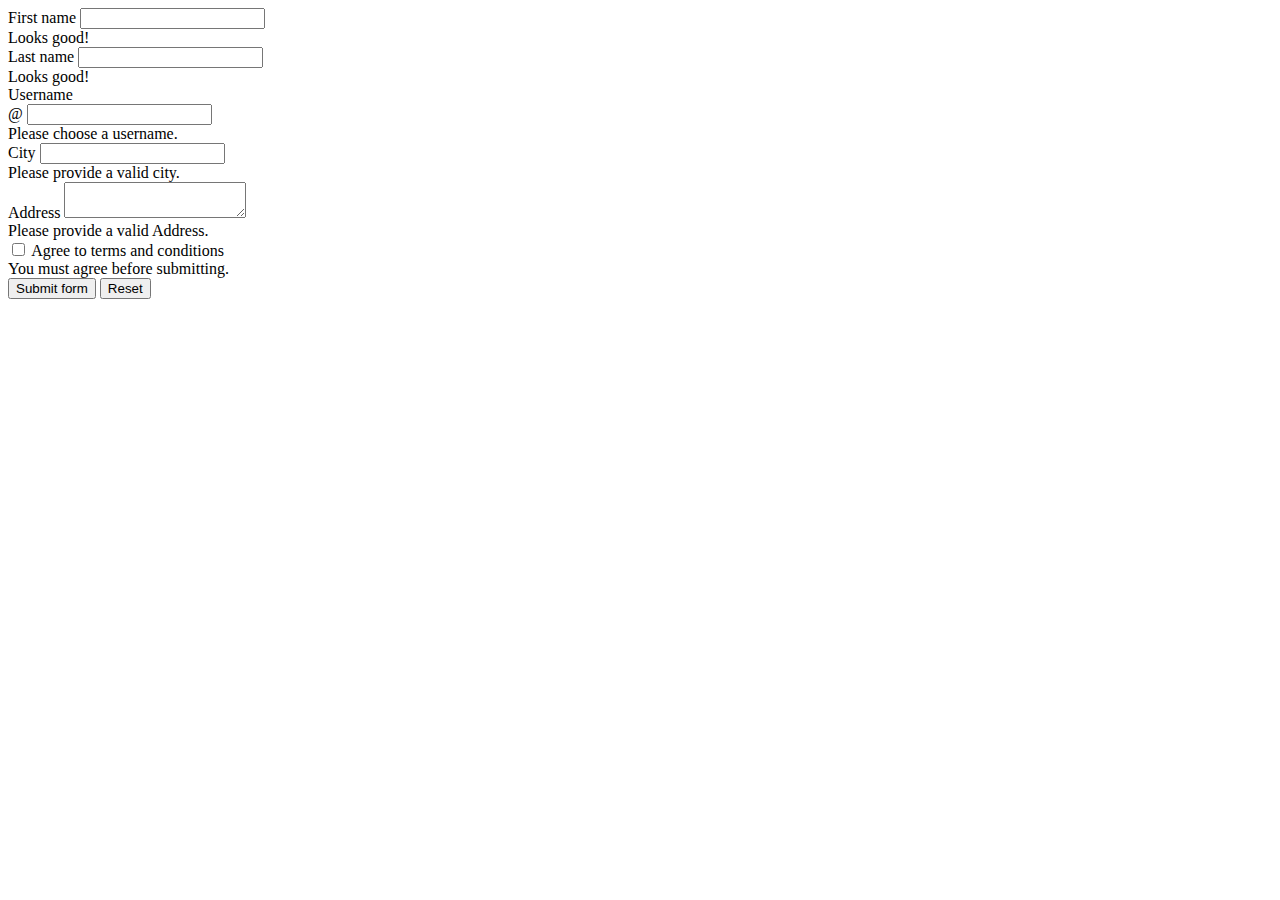
<file: BookStore/SignUpModal/index.html>
<!DOCTYPE html>
<html lang="en">
  <head>
    <meta charset="UTF-8" />
    <meta http-equiv="X-UA-Compatible" content="IE=edge" />
    <meta name="viewport" content="width=device-width, initial-scale=1.0" />
    <link
      href="https://cdn.jsdelivr.net/npm/bootstrap@5.2.0/dist/css/bootstrap.min.css"
      rel="stylesheet"
      integrity="sha384-gH2yIJqKdNHPEq0n4Mqa/HGKIhSkIHeL5AyhkYV8i59U5AR6csBvApHHNl/vI1Bx"
      crossorigin="anonymous"
    />
    <link rel="stylesheet" href="https://cdn.jsdelivr.net/npm/bootstrap-icons@1.9.1/font/bootstrap-icons.css">
    <title>SignUp Page</title>
  </head>
  <body>
    <section class="container p-5">
      <form class="row g-3 needs-validation border border-danger p-5 rounded" novalidate>
        <div class="col-md-4">
          <label for="validationCustom01" class="form-label">First name</label>
          <input
            type="text"
            class="form-control"
            id="validationCustom01"
            required
          />
          <div class="valid-feedback">Looks good!</div>
        </div>
        <div class="col-md-4">
          <label for="validationCustom02" class="form-label">Last name</label>
          <input
            type="text"
            class="form-control"
            id="validationCustom02"
            required
          />
          <div class="valid-feedback">Looks good!</div>
        </div>
        <div class="col-md-4">
          <label for="validationCustomUsername" class="form-label"
            >Username</label
          >
          <div class="input-group has-validation">
            <span class="input-group-text" id="inputGroupPrepend">@</span>
            <input
              type="text"
              class="form-control"
              id="validationCustomUsername"
              aria-describedby="inputGroupPrepend"
              required
            />
            <div class="invalid-feedback">Please choose a username.</div>
          </div>
        </div>
        <div class="col-md-4">
          <label for="validationCustom03" class="form-label">City</label>
          <input
            type="text"
            class="form-control"
            id="validationCustom03"
            required
          />
          <div class="invalid-feedback">Please provide a valid city.</div>
        </div>
        <div class="col-md-8">
          <label for="validationCustom05" class="form-label">Address</label>
          <textarea
            type="text"
            class="form-control"
            id="validationCustom05"
            required
          ></textarea>
          <div class="invalid-feedback">Please provide a valid Address.</div>
        </div>
        <div class="col-12">
          <div class="form-check">
            <input
              class="form-check-input"
              type="checkbox"
              value=""
              id="invalidCheck"
              required
            />
            <label class="form-check-label" for="invalidCheck">
              Agree to terms and conditions
            </label>
            <div class="invalid-feedback">
              You must agree before submitting.
            </div>
          </div>
        </div>
        <div class="d-flex gap-3">
          <button id="submitBtn" class="btn btn-danger" type="submit">Submit form</button>
          <button class="btn btn-outline-danger" type="reset">Reset</button>
        </div>
      </form>
    </section>
    <script
      src="https://cdn.jsdelivr.net/npm/bootstrap@5.2.0/dist/js/bootstrap.bundle.min.js"
      integrity="sha384-A3rJD856KowSb7dwlZdYEkO39Gagi7vIsF0jrRAoQmDKKtQBHUuLZ9AsSv4jD4Xa"
      crossorigin="anonymous"
    ></script>
    <script src="./script.js"></script>
  </body>
</html>
</file>
<file: MovieApp/style.css>
@import url("https://fonts.googleapis.com/css2?family=Poppins:wght@200;400&display=swap");

:root {
  --primary-color: #22254b;
  --secondary-color: #373b69;
}

* {
  box-sizing: border-box;
}

body {
  background-color: var(--primary-color);
  font-family: "Poppins", sans-serif;
  margin: 0;
}

header {
  padding: 1rem;
  display: flex;
  justify-content: space-between;
  align-items: center;
  background-color: var(--secondary-color);
}

header h1 {
  color: #eee;
  padding: 0;
  margin: 0;
  font-size: 1.5rem;
}

.search {
  background-color: transparent;
  border: 2px solid var(--primary-color);
  border-radius: 50px;
  font-family: inherit;
  font-size: 1rem;
  padding: 0.5rem 1rem;
  color: #fff;
}

.search::placeholder {
  color: #7378c5;
}

.search:focus {
  outline: none;
  background-color: var(--primary-color);
}

main {
  display: flex;
  flex-wrap: wrap;
  justify-content: center;
}

.movie {
  width: 300px;
  margin: 1rem;
  background-color: var(--secondary-color);
  box-shadow: 0 4px 5px rgba(0, 0, 0, 0.2);
  position: relative;
  overflow: hidden;
  border-radius: 3px;
}

.movie img {
  width: 100%;
}

.movie-info {
  color: #eee;
  display: flex;
  align-items: center;
  justify-content: space-between;
  padding: 0.5rem 1rem 1rem;
  letter-spacing: 0.5px;
}

.movie-info h3 {
  margin-top: 0;
}

.movie-info span {
  background-color: var(--primary-color);
  padding: 0.25rem 0.5rem;
  border-radius: 3px;
  font-weight: bold;
}

.movie-info span.green {
  color: lightgreen;
}

.movie-info span.orange {
  color: orange;
}

.movie-info span.red {
  color: red;
}

.overview {
  background-color: #fff;
  padding: 2rem;
  position: absolute;
  left: 0;
  bottom: 0;
  right: 0;
  max-height: 100%;
  transform: translateY(101%);
  overflow-y: auto;
  transition: transform 0.3s ease-in;
}

.movie:hover .overview {
  transform: translateY(0);
}

.footer p {
  color: #eee;
  text-align: center;
}

@media (max-width: 580px) {
  header {
    flex-direction: column;
  }

  header h1 {
    padding: 0.5rem 1rem;
  }
}
</file>
<file: ToDOList/style.css>
@import url('https://fonts.googleapis.com/css2?family=Poppins:wght@200;400&display=swap');

* {
  box-sizing: border-box;
}

body {
  background-color: #f5f5f5;
  color: #444;
  font-family: 'Poppins', sans-serif;
  display: flex;
  flex-direction: column;
  align-items: center;
  justify-content: center;
  height: 100vh;
  margin: 0;
}

h1 {
  color: rgb(179, 131, 226);
  font-size: 10rem;
  text-align: center;
  opacity: 0.4;
}

form {
  box-shadow: 0 4px 10px rgba(0, 0, 0, 0.1);
  max-width: 100%;
  width: 400px;
}

.input {
  border: none;
  color: #444;
  font-size: 2rem;
  padding: 1rem 2rem;
  display: block;
  width: 100%;
}

.input::placeholder {
  color: #d5d5d5;
}

.input:focus {
  outline-color: rgb(179, 131, 226);
}

.todos {
  background-color: #fff;
  padding: 0;
  margin: 0;
  list-style-type: none;
}

.todos li {
  border-top: 1px solid #e5e5e5;
  cursor: pointer;
  font-size: 1.5rem;
  padding: 1rem 2rem;
}

.todos li.completed {
  color: #b6b6b6;
  text-decoration: line-through;
}

small {
  color: #b5b5b5;
  margin-top: 3rem;
  text-align: center;
}
</file>
<file: Tour/css/style.css>
@import url("https://fonts.googleapis.com/css2?family=Poppins:ital,wght@0,100;0,300;0,400;0,500;0,600;1,100;1,300&display=swap");

* {
  font-family: "Poppins", sans-serif;
  margin: 0;
  padding: 0;
  box-sizing: border-box;
  outline: none;
  border: none;
  text-decoration: none;
  text-transform: capitalize;
  transition: 0.2s linear;
}
html {
  font-size: 62.5%;
  overflow-x: hidden;
  scroll-behavior: smooth;
  scroll-padding-top: 5rem;
}

section {
  padding: 5rem 9%;
}
.btn {
  margin-top: 1rem;
  display: inline-block;
  border: 0.2rem solid black;
  color: black;
  cursor: pointer;
  background: none;
  font-size: 1.7rem;
  padding: 1rem 3rem;
  border-radius: 40px;
}
.btn:hover {
  background: black;
  color: white;
}
.heading {
  text-align: center;
  margin-bottom: 2.5rem;
  font-size: 4rem;
  color: #10221b;
}
.header {
  position: fixed;
  top: 0;
  left: 0;
  right: 0;
  padding: 2rem 9%;
  z-index: 1000;
  display: flex;
  align-items: center;
}
.header.active {
  background: #fff;
  box-shadow: 0 0.5rem 1rem rgba(0, 0, 0, 0.1);
}
.header .logo {
  margin-right: auto;
  font-size: 2.5rem;
  color: black;
  font-weight: bolder;
}
.wrapper1 {
  margin-left: auto;
  margin-right: auto;
  top: 50%;
  left: 50%;
  width: 100%;
  max-width: 550px;
  padding: 30px;
  border-radius: 5px;
  box-shadow: 0 0 10px rgba(0, 0, 0, 0.6);
}

.wrapper1 .title1 h1 {
  color: green;
  text-align: center;
  margin-bottom: 25px;
  font-size: 3.5rem;
}

.contact-form {
  display: flex;
}

.uil {
  height: 50px;
  width: 50px;
}

.input-fields {
  display: flex;
  flex-direction: column;
  margin-right: 4%;
}

.input-fields,
.msg {
  width: 60%;
}

.input-fields .input,
.msg textarea {
  margin: 10px 0;
  background: transparent;
  border: 0px;
  border-bottom: 2px solid #5f66618f;
  padding: 10px;
  color: black;
  width: 100%;
}

.msg textarea {
  height: 189px;
}
.msg .btn1 {
  margin-top: 1rem;
  display: inline-block;
  border: 0.2rem solid green;
  color: black;
  cursor: pointer;
  font-size: 1.7rem;
  padding: 1rem 3rem;
  border-radius: 40px;
  background: none;
}
.btn1 button[type="submit"] {
  background-color: transparent;
  font-size: 15px;
  font-weight: 500;
}

i {
  color: green;
}

/* Navbar Styles */

/*-------------- NavBar updated------------- */
.header .navbar a {
  color: #fff;
  font-size: 16px;
  text-transform: capitalize;
  margin: 0 10px;
  padding: 10px 15px;
  border-radius: 5px;
  transition: all 0.3s ease;
}

.header .navbar a:hover {
  background-color: #ff6347;
  color: #fff;
  box-shadow: 0 4px 8px rgba(0, 0, 0, 0.2);
  transform: scale(1.05);
}

.header .navbar #nav-close {
  font-size: 5rem;
  cursor: pointer;
  color: black;
  display: none;
}
.header .icons a,
.header .icons div {
  font-size: 2.5rem;
  margin-left: 2rem;
  cursor: pointer;
  color: black;
}

.header.icons a:hover,
.header.icons div:hover {
  color: green;
}
.header #menu-btn {
  display: none;
}
/* Search Form Styles */
/* -------CSS updated------- */

.search-form {
  position: fixed;
  top: 0;
  left: 0;
  right: 0;
  bottom: 0;
  background: rgba(0, 0, 0, 0.7);
  display: flex;
  justify-content: center;
  align-items: center;
  z-index: 1000;
  visibility: hidden;
  opacity: 0;
  transition: visibility 0.3s, opacity 0.3s;
}

.search-form.active {
  visibility: visible;
  opacity: 1;
}

.search-form form {
  width: 80%;
  max-width: 500px;
  background: #fff;
  padding: 20px;
  border-radius: 10px;
  box-shadow: 0 10px 20px rgba(0, 0, 0, 0.2);
  display: flex;
  align-items: center;
}
.search-form input[type="search"] {
  width: 100%;
  padding: 10px;
  font-size: 16px;
  border: 1px solid #ddd;
  border-radius: 5px;
  outline: none;
  margin-right: 10px;
  color: #0056b3;
}

.search-form label {
  color: #007BFF;
  font-size: 20px;
  cursor: pointer;
  transition: color 0.3s;
}

.search-form label:hover {
  color: #0056b3;
}

.search-form #close-search {
  position: absolute;
  top: 20px;
  right: 20px;
  font-size: 30px;
  color: #fff;
  cursor: pointer;
  transition: color 0.3s;
}

.search-form #close-search:hover {
  color: #ff6347;
}


form {
  width: 90vw;
  margin: 0 2rem;
  padding-bottom: 2rem;
  border-bottom: 0.2rem solid white;
  display: flex;
  align-items: center;
}
form input {
  width: 100%;
  font-size: 2rem;
  color: white;
  text-transform: none;
  background: none;
  padding-right: 2rem;
}

form input::placeholder {
  color: #aaa;
}

form label {
  font-size: 3rem;
  cursor: pointer;
  color: white;
}
form label:hover {
  color: green;
}
.home {
  padding: 0;
}
.home .box {
  min-height: 100vh;
  display: flex;
  align-items: center;
  background-size: cover !important;
  background-position: center !important;
  justify-content: flex-end;
  padding: 2rem 9%;
}

.home .content {
  width: 50rem;
}
.home .content span {
  font-size: 4rem;
  color: black;
}
.home .content h3 {
  font-size: 6rem;
  color: green;
  padding-top: 0.5rem;
  text-transform: uppercase;
}
.home .content p {
  line-height: 2;
  color: black;
  font-size: 1.5rem;
  padding: 1rem 0;
}
.category .box-container {
  display: -ms-grid;
  display: grid;
  -ms-grid-columns: (minmax(29rem, 1fr)) [auto-fit];
  grid-template-columns: repeat(auto-fit, minmax(29rem, 1fr));
  gap: 1.5rem;
}

.category .box-container .box {
  text-align: center;
  padding: 1rem;
}
.category .box-container .box img {
  height: 20rem;
  width: 20rem;
  border-radius: 50%;
  margin-bottom: 1rem;
  box-shadow: 1px 2px 6px 3px grey;
}
.category .box-container .box h3 {
  font-size: 2rem;
  background: linear-gradient(to right, #2545fc,
  #0de3eb, #100a2e, #eedd44);
  -webkit-text-fill-color: transparent;
  -webkit-background-clip: text;
}

.category .box-container .box p {
  font-size: 1.5rem;
  color: #10221b;
  padding: 1rem 0;
  line-height: 2;
}
.packages {
  background: #eee;
}

.packages .box-container {
  display: -ms-grid;
  display: grid;
  -ms-grid-columns: (minmax(32rem, 1fr)) [auto-fit];
  grid-template-columns: repeat(auto-fit, minmax(32rem, 1fr));
  gap: 1.5rem;
}

.packages .box-container .box {
  text-align: center;
  background: #fff;
  border: 0.2rem solid #10221b;
  -webkit-box-shadow: 0 0.5rem 1rem rgba(0, 0, 0, 0.1);
  box-shadow: 0 0.5rem 1rem rgba(0, 0, 0, 0.1);
  border-radius: 0.5rem;
}

.packages .box-container .box:hover {
  background: #10221b;
}

.packages .box-container .box:hover .content > * {
  color: #fff;
}

.packages .box-container .box:hover .btn {
  border-color: #fff;
}

.packages .box-container .box:hover .btn:hover {
  background: #fff;
  color: #10221b;
}

.packages .box-container .box .image {
  height: 25rem;
  overflow: hidden;
  padding: 2rem;
  padding-bottom: 0;
  border-radius: 0.5rem;
}

.packages .box-container .box .image img {
  height: 100%;
  width: 100%;
  -o-object-fit: cover;
  object-fit: cover;
  border-radius: 0.5rem;
}

.packages .box-container .box .content {
  padding: 2rem;
}

.packages .box-container .box .content h3 {
  font-size: 2rem;
  color: #10221b;
}

.packages .box-container .box .content p {
  font-size: 1.5rem;
  color: #10221b;
  padding: 1rem 0;
  line-height: 2;
}

.packages .box-container .box .content .price {
  font-size: 2rem;
  color: #219150;
}

.footer {
  background: -webkit-gradient(
      linear,
      left top,
      left bottom,
      from(rgba(0, 0, 0, 0.5)),
      to(rgba(0, 0, 0, 0.5))
    ),
    url(../images/footer-bg.jpg) no-repeat;
  background: linear-gradient(rgba(0, 0, 0, 0.5), rgba(0, 0, 0, 0.5)),
    url(../images/footer.jpg) no-repeat;
  background-size: cover;
  background-position: center;
  background-attachment: fixed;
}

.footer .box-container {
  display: -ms-grid;
  display: grid;
  -ms-grid-columns: (minmax(25rem, 1fr)) [auto-fit];
  grid-template-columns: repeat(auto-fit, minmax(25rem, 1fr));
  gap: 1.5rem;
}

.footer .box-container .box h3 {
  font-size: 2rem;
  padding: 1.5rem 0;
  color: #fff;
}

.footer .box-container .box a {
  display: block;
  font-size: 1.4rem;
  color: #fff;
  padding: 1rem 0;
}

.footer .box-container .box a i {
  color: #219150;
  padding-right: 0.5rem;
}

.footer .box-container .box a:hover {
  color: #219150;
}

.footer .box-container .box a:hover i {
  padding-right: 2rem;
}

.footer .credit {
  text-align: center;
  margin-top: 2.5rem;
  padding: 1rem;
  padding-top: 2.5rem;
  font-size: 2rem;
  color: #fff;
}

.footer .credit span {
  color: #219150;
}

@media (max-width: 1200px) {
  .header {
    padding: 2rem;
  }
  section {
    padding: 3rem 2rem;
  }
}

@media (max-width: 991px) {
  html {
    font-size: 55%;
  }
  .home .box {
    padding: 2rem;
    justify-content: center;
    background-position: right !important;
  }
  .home .box .conent {
    text-align: center;
  }
  .home .box .conent span {
    font-size: 3rem;
  }
  .home .box .conent h3 {
    font-size: 4rem;
  }
}
@media (max-width: 768px) {
  .header #menu-btn {
    display: inline-block;
  }
  .header .navbar {
    position: fixed;
    top: 0;
    left: -110%;
    background: white;
    z-index: 10000;
    width: 35rem;
    height: 100%;
   
    display: flex;
    flex-flow: column;
    align-items: center;
    justify-content: center;
  }
  .header .navbar.active {
    left: 0;
    box-shadow: 0 0 0 100vw rgba(0, 0, 0, 0.8);
  }
  .header .navbar a {
    margin: 1rem 0;
    font-size: 3rem;
  }
  .header .navbar #nav-close {
    display: block;
    position: absolute;
    top: 1rem;
    right: 2rem;
  }
  .contact-form {
    flex-direction: column;
  }
  .msg textarea {
    height: 80px;
  }
  .input-fields,
  .msg {
    width: 100%;
  }
  .input, textarea {
    width: 60vw !important;
  }
  .msg {
    margin-left: -20px;
  }
  form {
    flex-direction: column;
    width: 70vw;
  }
}

@media (max-width: 450px) {
  html {
    font-size: 50%;
  }
  .heading {
    font-size: 3rem;
  }
    .input, textarea {
    width: 70vw !important;
  }
  form {
    width: 50vw;
  }
  .wrapper1 {
    padding: 10px;
  }
}
</file>
<file: Visionary_Architects/odometer.css>
/* ===( Build By : CODE AASHU )=== */
.odometer.odometer-auto-theme, .odometer.odometer-theme-default {
    display: inline-block;
    vertical-align: middle;
    *vertical-align: auto;
    *zoom: 1;
    *display: inline;
    position: relative;
  }
  .odometer.odometer-auto-theme .odometer-digit, .odometer.odometer-theme-default .odometer-digit {
    display: inline-block;
    vertical-align: middle;
    *vertical-align: auto;
    *zoom: 1;
    *display: inline;
    position: relative;
  }
  .odometer.odometer-auto-theme .odometer-digit .odometer-digit-spacer, .odometer.odometer-theme-default .odometer-digit .odometer-digit-spacer {
    display: inline-block;
    vertical-align: middle;
    *vertical-align: auto;
    *zoom: 1;
    *display: inline;
    visibility: hidden;
  }
  .odometer.odometer-auto-theme .odometer-digit .odometer-digit-inner, .odometer.odometer-theme-default .odometer-digit .odometer-digit-inner {
    text-align: left;
    display: block;
    position: absolute;
    top: 0;
    left: 0;
    right: 0;
    bottom: 0;
    overflow: hidden;
  }
  .odometer.odometer-auto-theme .odometer-digit .odometer-ribbon, .odometer.odometer-theme-default .odometer-digit .odometer-ribbon {
    display: block;
  }
  .odometer.odometer-auto-theme .odometer-digit .odometer-ribbon-inner, .odometer.odometer-theme-default .odometer-digit .odometer-ribbon-inner {
    display: block;
    -webkit-backface-visibility: hidden;
  }
  .odometer.odometer-auto-theme .odometer-digit .odometer-value, .odometer.odometer-theme-default .odometer-digit .odometer-value {
    display: block;
    -webkit-transform: translateZ(0);
  }
  .odometer.odometer-auto-theme .odometer-digit .odometer-value.odometer-last-value, .odometer.odometer-theme-default .odometer-digit .odometer-value.odometer-last-value {
    position: absolute;
  }
  .odometer.odometer-auto-theme.odometer-animating-up .odometer-ribbon-inner, .odometer.odometer-theme-default.odometer-animating-up .odometer-ribbon-inner {
    -webkit-transition: -webkit-transform 2s;
    -moz-transition: -moz-transform 2s;
    -ms-transition: -ms-transform 2s;
    -o-transition: -o-transform 2s;
    transition: transform 2s;
  }
  .odometer.odometer-auto-theme.odometer-animating-up.odometer-animating .odometer-ribbon-inner, .odometer.odometer-theme-default.odometer-animating-up.odometer-animating .odometer-ribbon-inner {
    -webkit-transform: translateY(-100%);
    -moz-transform: translateY(-100%);
    -ms-transform: translateY(-100%);
    -o-transform: translateY(-100%);
    transform: translateY(-100%);
  }
  .odometer.odometer-auto-theme.odometer-animating-down .odometer-ribbon-inner, .odometer.odometer-theme-default.odometer-animating-down .odometer-ribbon-inner {
    -webkit-transform: translateY(-100%);
    -moz-transform: translateY(-100%);
    -ms-transform: translateY(-100%);
    -o-transform: translateY(-100%);
    transform: translateY(-100%);
  }
  .odometer.odometer-auto-theme.odometer-animating-down.odometer-animating .odometer-ribbon-inner, .odometer.odometer-theme-default.odometer-animating-down.odometer-animating .odometer-ribbon-inner {
    -webkit-transition: -webkit-transform 2s;
    -moz-transition: -moz-transform 2s;
    -ms-transition: -ms-transform 2s;
    -o-transition: -o-transform 2s;
    transition: transform 2s;
    -webkit-transform: translateY(0);
    -moz-transform: translateY(0);
    -ms-transform: translateY(0);
    -o-transform: translateY(0);
    transform: translateY(0);
  }
  
  .odometer.odometer-auto-theme, .odometer.odometer-theme-default {
    font-family: "Helvetica Neue", sans-serif;
    line-height: 1.1em;
  }
  .odometer.odometer-auto-theme .odometer-value, .odometer.odometer-theme-default .odometer-value {
    text-align: center;
  }
</file>
<file: Visionary_Architects/style.css>
/* ===( Build By : CODE AASHU )=== */
* {
  margin: 0;
  padding: 0;
  box-sizing: border-box;
  font-family: "text", sans-serif;
  font-weight: 500;
}

html {
  font-size: 62.5%;
  overflow-x: hidden;
}

::-webkit-scrollbar {
  display: none;
}

@font-face {
  font-family: "heading";
  src: url("CabinetGrotesk.ttf") format("truetype");
}

@font-face {
  font-family: "text";
  src: url("Nunito.ttf") format("truetype");
}

body {
  font-size: 1.6rem;
  background: #9f9f9f;
  color: #bfbfbf;
  overflow-x: hidden;
}

a {
  text-decoration: none;
  color: inherit;
}

/* Headings */

.heading_1 {
  font-family: "heading";
  font-size: 12rem;
  font-weight: bold;
  color: #ffffff;
}

.heading_2 {
  font-family: "heading";
  font-size: 7rem;
  font-weight: bold;
  color: #ffffff;
}

.heading_3 {
  font-family: "heading";
  font-size: 4.8rem;
  font-weight: bold;
  color: #ffffff;
}

.section_heading {
  display: flex;
  align-items: center;
  justify-content: space-between;
}

.section_heading p {
  width: 38ch;
}

.section_heading .btn_2 {
  margin-top: 2rem;
}

/* Headings */

/* Buttons */

.btn_1 {
  padding: 1rem 3rem;
  border-radius: 2rem;
  font-size: 1.3rem;
  border: 1px solid #494b4c;
  border-bottom-color: #121619;
  color: #c6c6c6;
  background: linear-gradient(to top, #15181a 15%, #333638 85%, #3a3d3f);
}

.btn_2 {
  color: #fff;
  font-family: "heading", sans-serif;
  font-size: 2.4rem;
  display: flex;
  width: fit-content;
}

.btn_2::after {
  content: "";
  background-image: url("circle-arrow.png");
  background-size: contain;
  background-repeat: no-repeat;
  background-position-y: bottom;
  width: 4rem;
  height: 3rem;
  display: inline-block;
  margin-left: 1rem;
  transition: 0.3s ease;
}

.btn_2:hover::after {
  transform: rotate(-25deg) scale(1.1);
}

/* Buttons */

/* Page */
main {
  width: 100vw;
  height: fit-content;
  display: flex;
  flex-direction: column;
}

nav {
  background: #15181a;
}

nav .container-xl {
  display: flex;
  align-items: center;
  color: #8d8d8d;
  padding: 2rem 0;
  gap: 3rem;
  position: relative;
}

.logo {
  margin-right: auto;
}

.logo img {
  height: 8rem;
  object-fit: contain;
}

nav .btn_1 {
  margin-left: auto;
}

.menu{
  position: relative;
  z-index: 20;
  cursor: pointer;
}

.menu img {
  width: 2.8rem;
  object-fit: contain;
  opacity: 0.8;
}

.menu_container{
  position: fixed;
  top: 0;
  left: 0;
  height: 100vh;
  width: 100vw;
  background: #333638;
  z-index: 10;
  display: flex;
  flex-direction: column;
  justify-content: center;
  align-items: center;
  gap: 2rem;
  transform: translateX(100%);
  transition: 1s ease;
  overflow: hidden;
}

.menu_container a:not(.btn_1){
  font-size: 5rem;
  font-weight: bold;
  color: #fff;
  font-family: "heading", sans-serif;
  display: inline-block !important;
}

.menu_container a:not(.btn_1):hover{
  color: #8e8e8e;
}

.menu_container .btn_1{
  margin-left: 0;
  display: inline-block !important;
}

main p {
  font-size: 1.8rem;
  line-height: 1.6;
}

.intro {
  background: url("1.jpg") no-repeat;
  background-size: cover;
  min-height: 100vh;
  width: 100vw;
  position: relative;
}

.intro::before {
  content: "";
  position: absolute;
  inset: 0;
  background: rgba(0, 0, 0, 0.3);
  z-index: 1;
}

.intro .heading_1 {
  position: relative;
  margin-top: 10rem;
  z-index: 2;
}

.intro p {
  position: relative;
  margin-top: 4rem;
  z-index: 2;
  width: 38ch;
  max-width: 100%;
}

.projects {
  display: flex;
  gap: 4rem;
  margin-top: 4rem;
}

.projects .project {
  height: 18rem;
  width: 15rem;
  overflow: hidden;
  border-radius: 1rem;
  cursor: pointer;
  position: relative;
  z-index: 2;
}

.projects .project img {
  height: 100%;
  width: 100%;
  object-fit: cover;
  transition: 0.3s ease;
}

.projects .project:hover img {
  transform: rotate(-5deg) scale(1.5);
}

.intro .btn_2 {
  position: relative;
  z-index: 2;
  margin-block: 6rem;
}

section {
  background: linear-gradient(to right, #1f2327, #35383a);
  padding-block: 10rem;
}

.about .section_heading .heading_2 {
  text-align: right;
}

.about .row {
  margin-top: 6rem;
}

.about .card {
  height: 50rem;
  width: 100%;
  background: linear-gradient(45deg, #34373b, #5a5d60);
  border-radius: 1rem;
  border: 1px solid #777777;
  padding: 2rem;
  display: flex;
  flex-direction: column;
}

.about .card_header {
  display: flex;
  align-items: center;
  justify-content: space-between;
}

.about .card_header span {
  font-size: 5rem;
  font-weight: bold;
  font-family: "heading", sans-serif;
  color: #fff;
}

.about .card_header .icon img {
  height: 5rem;
  object-fit: contain;
}

.about .card_body {
  margin-top: auto;
}

.about .card_body .heading_3 {
  margin-bottom: 2rem;
}

.about .card_bg {
  background: linear-gradient(45deg, #101112a1, #5a5d607c),
    url("images/4.jpg") no-repeat;
  background-size: cover;
  border-radius: 0;
}

.about .card_bg .card_body p {
  color: #fff;
}

section.rating {
  border-top: 1px solid rgba(255, 255, 255, 0.1);
}

.stats {
  height: 15rem;
  width: 60%;
  border: 1px solid rgba(255, 255, 255, 0.3);
  background: linear-gradient(45deg, #34373b, #5a5d60);
  margin-inline: auto;
  margin-top: 5rem;
  border-radius: 2rem;
  padding: 1rem;
  display: flex;
  justify-content: space-around;
  align-items: center;
}

.stats .heading_3 span {
  font-family: "heading";
  font-size: 4.8rem;
  font-weight: bold;
}

.stats .heading_3 {
  color: rgba(255, 255, 255, 0.5);
}

.rating .row {
  margin-top: 6rem;
}

.rating .image-card {
  height: 60rem;
  overflow: hidden;
}

.rating .image-card:nth-child(2) {
  height: 50rem;
  align-self: flex-end;
}

.rating .image-card img {
  width: 100%;
  height: 100%;
  object-fit: cover;
}

section.portfolio {
  border-top: 1px solid rgba(255, 255, 255, 0.1);
}

.portfolio .section_heading {
  flex-direction: column;
  text-align: center;
}

.portfolio .section_heading p {
  width: auto;
  margin-top: 5rem;
}

.showcases {
  margin-top: 8rem;
}

.showcases .showcase {
  border-top: 1px dashed rgba(255, 255, 255, 0.3);
  cursor: pointer;
}

.showcases .showcase:last-child {
  border-bottom: 1px dashed rgba(255, 255, 255, 0.3);
}

.showcases .showcase img {
  width: 100%;
  height: 100%;
  display: inline-block;
  margin-inline: auto;
  transition: 0.3s ease;
}

.showcases .showcase .heading_3 {
  height: 100%;
  display: flex;
  align-items: center;
  justify-content: center;
  opacity: 0.6;
  transition: 0.3s ease;
}

.showcases .showcase:hover .heading_3 {
  opacity: 1;
}

.showcases .showcase:hover img {
  transform: rotate(-5deg) scale(1.5);
}

marquee {
  background: #545759;
  padding: 3rem;
  border-top: 1px solid #fff;
  border-bottom: 1px solid #fff;
}

.marque_holder {
  display: flex;
  align-items: center;
  justify-self: center;
}

.marque_holder img {
  width: 5rem;
}

.brands {
  padding-bottom: 0;
}

.brands .section_heading .heading_2 {
  text-align: right;
}

.brands .row {
  margin-top: 8rem;
}

.brands .brand-holder {
  height: 30rem;
  border-top: 1px solid #fff;
  border-right: 1px solid #fff;
}

.brand-holder:nth-child(n + 5) {
  border-bottom: 1px solid #fff;
}

.brands .brand-image {
  width: 100%;
  height: 100%;
  border-radius: 2rem;
  transition: 0.3s ease;
  display: flex;
  justify-content: center;
  align-items: center;
}

.brands .brand-holder:hover .brand-image {
  border: 1px solid #fff;
  background: #595c5d;
}

.brands img {
  filter: invert(100%);
  width: 30rem;
  max-width: 80%;
}

footer {
  background: #171719;
  padding-top: 10rem;
  padding-bottom: 2rem;
}

.footer {
  display: flex;
  justify-content: space-between;
  align-items: center;
}

.input_container {
  border: 1px solid #ffffff7a;
  display: flex;
  border-radius: 3rem;
  padding: 0.2rem;
  margin-top: 2rem;
}

.input_container input {
  width: 100%;
  border-radius: 2rem;
  background: none;
  outline: none;
  border: none;
  padding: 1rem 3rem;
  color: #fff;
  font-size: 1.6rem;
}

.input_container input::placeholder {
  color: #fff;
  font-size: 1.4rem;
  font-family: "heading", sans-serif;
}

.footer p {
  font-size: 1.4rem;
  margin-left: 1rem;
  margin-top: 5rem;
}

.footer span {
  display: flex;
  gap: 2rem;
  margin-left: 1rem;
  margin-top: 1rem;
}

.footer span a {
  font-family: "heading", sans-serif;
  color: #fff;
}

footer hr {
  margin-top: 5rem;
  border-color: rgba(255, 255, 255, 0.2);
}

footer small {
  display: block;
  text-align: center;
  margin-top: 2rem;
  opacity: 0.5;
}

/* Page */

/* Media Queries */

@media screen and (max-width: 1080px) {
  .heading_1 {
    font-size: 10rem;
  }
  .heading_2 {
    font-size: 6rem;
  }
  .heading_3 {
    font-size: 3rem;
  }
  main p {
    font-size: 1.5rem;
  }
}

@media screen and (max-width: 992px) {
  .brands img {
    width: 70%;
    object-fit: contain;
  }
}

@media screen and (max-width: 800px) {
  html{
    font-size: 60%;
  }
}

@media screen and (max-width: 768px) {
  html{
    font-size: 62.5%;
  }
  nav a:not(.logo, .btn_1){
    display: none;
  }

  .heading_1{
    font-size: 8rem;
  }
  .heading_2{
    font-size: 4rem;
  }
  .heading_3{
    font-size: 2.5rem;
  }
  .section_heading{
    flex-wrap: wrap;
    justify-content: center;
    align-items: center;
  }
  .section_heading div{
    display: flex;
    flex-direction: column;
    align-items: center;
    text-align: center;
  }
  .section_heading div .btn_2{
    margin-top: 2rem;
    margin-bottom: 3rem;
  }
  .section_heading p{
    width: 90%;
  }
  .section_heading .heading_2{
    text-align: center !important;
  }
  .rating .section_heading .heading_2{
    margin-bottom: 3rem;
  }
  .about .card{
    height: 30rem;
  }
  .rating .image-card{
    height: 30rem !important;
  }
  .stats{
    width: 100%;
  }
  .showcases .showcase{
    margin-bottom: 2rem;
    border-bottom: none !important;
  }
  .showcases .showcase .heading_3{
    margin-block: 2rem;
  }
  .showcases .showcase img{
    height: 20rem;
    object-fit: contain;
    margin-block: 2rem;
  }
}

@media screen and (max-width: 576px){
  .intro{
    padding-block: 0rem;
  }
  .heading_1{
    font-size: 6rem;
    margin-top: 2rem !important;
  }
  .brand-holder{
    border-right: none !important;
    height: 15rem !important;
  }
  .brands .brand-image img{
    width: 40%;
  }
  .footer{
    flex-wrap: wrap;
    justify-content: center;
    align-items: center;
  }
  .footer > div{
    display: flex;
    flex-direction: column;
    justify-content: center;
    align-items: center;
    text-align: center;
  }

  .footer .heading_3{
    margin-top: 5rem;
  }

  .footer .logo{
    margin-right: initial;
  }
  .animated {
    animation-delay: 0s !important; 
  }
}

@media screen and (max-width: 420px){
  nav a.btn_1{
    display: none;
  }
  .heading_1{
    font-size: 5rem;
  }
  .heading_2{
    font-size: 3rem;
  }
  .heading_3{
    font-size: 2rem;
  }
  .stats{
    flex-direction: column;
    height: fit-content;
    gap: 2rem;
    width: 50%;
    text-align: center;
  }
}

/* ===( Build By : CODE AASHU )=== */
</file>
<file: BookStore/Cart/style.css>
.modal-body {
    max-height: 19rem;
    overflow: scroll;
}

.modal-body-2 {
    max-height: 9.6rem;
}
</file>
